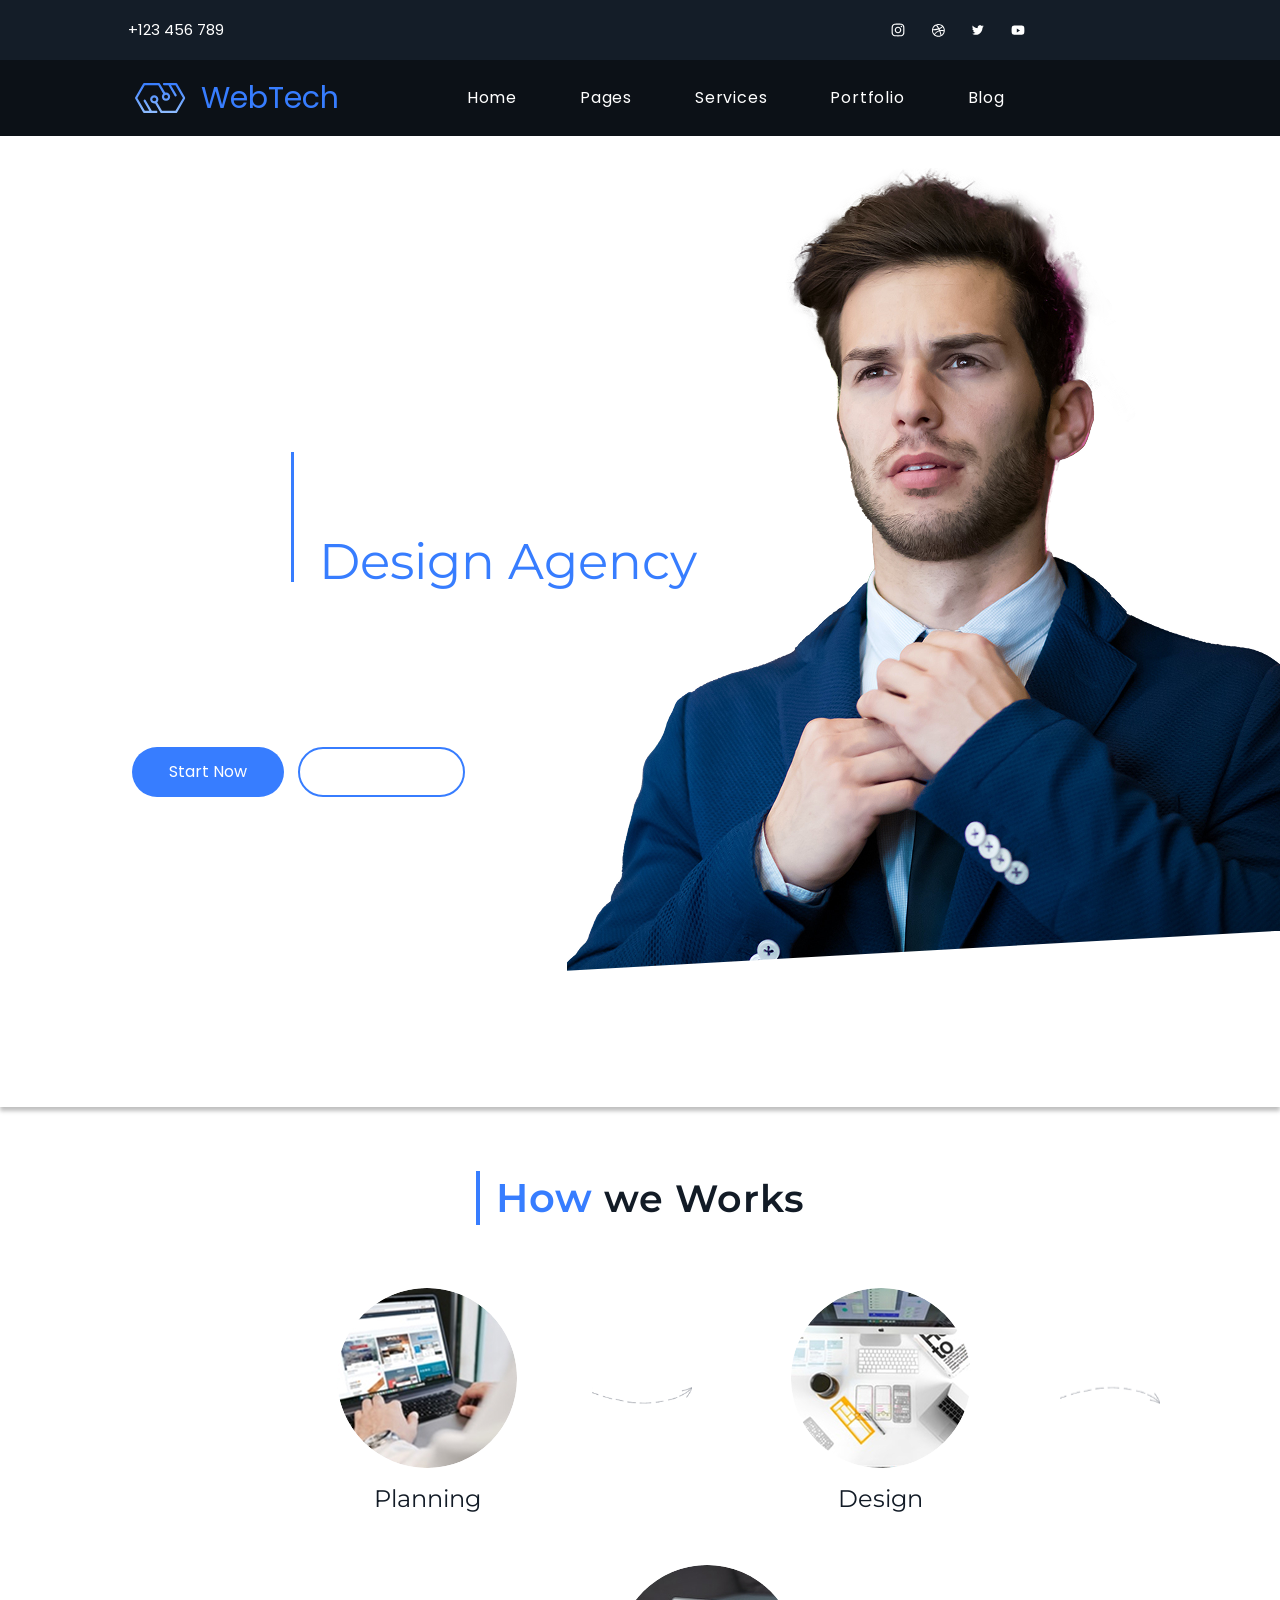
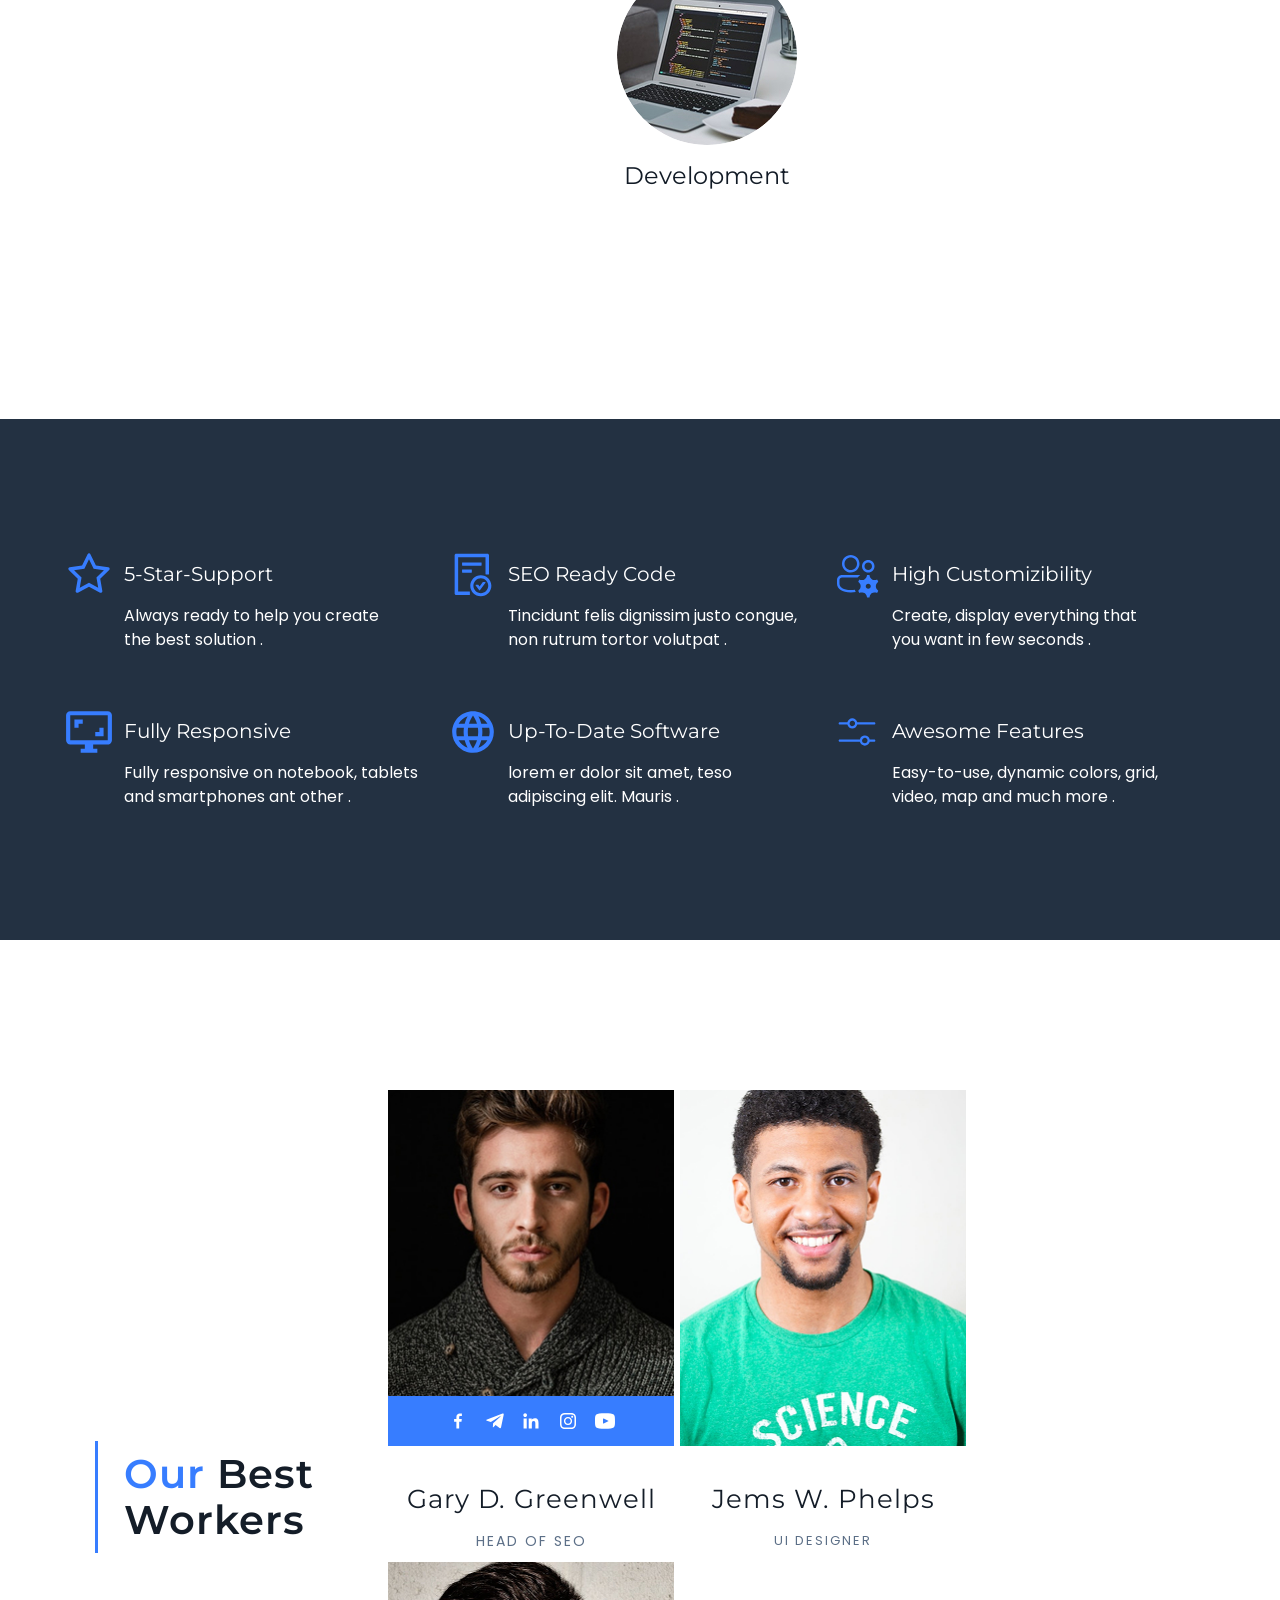
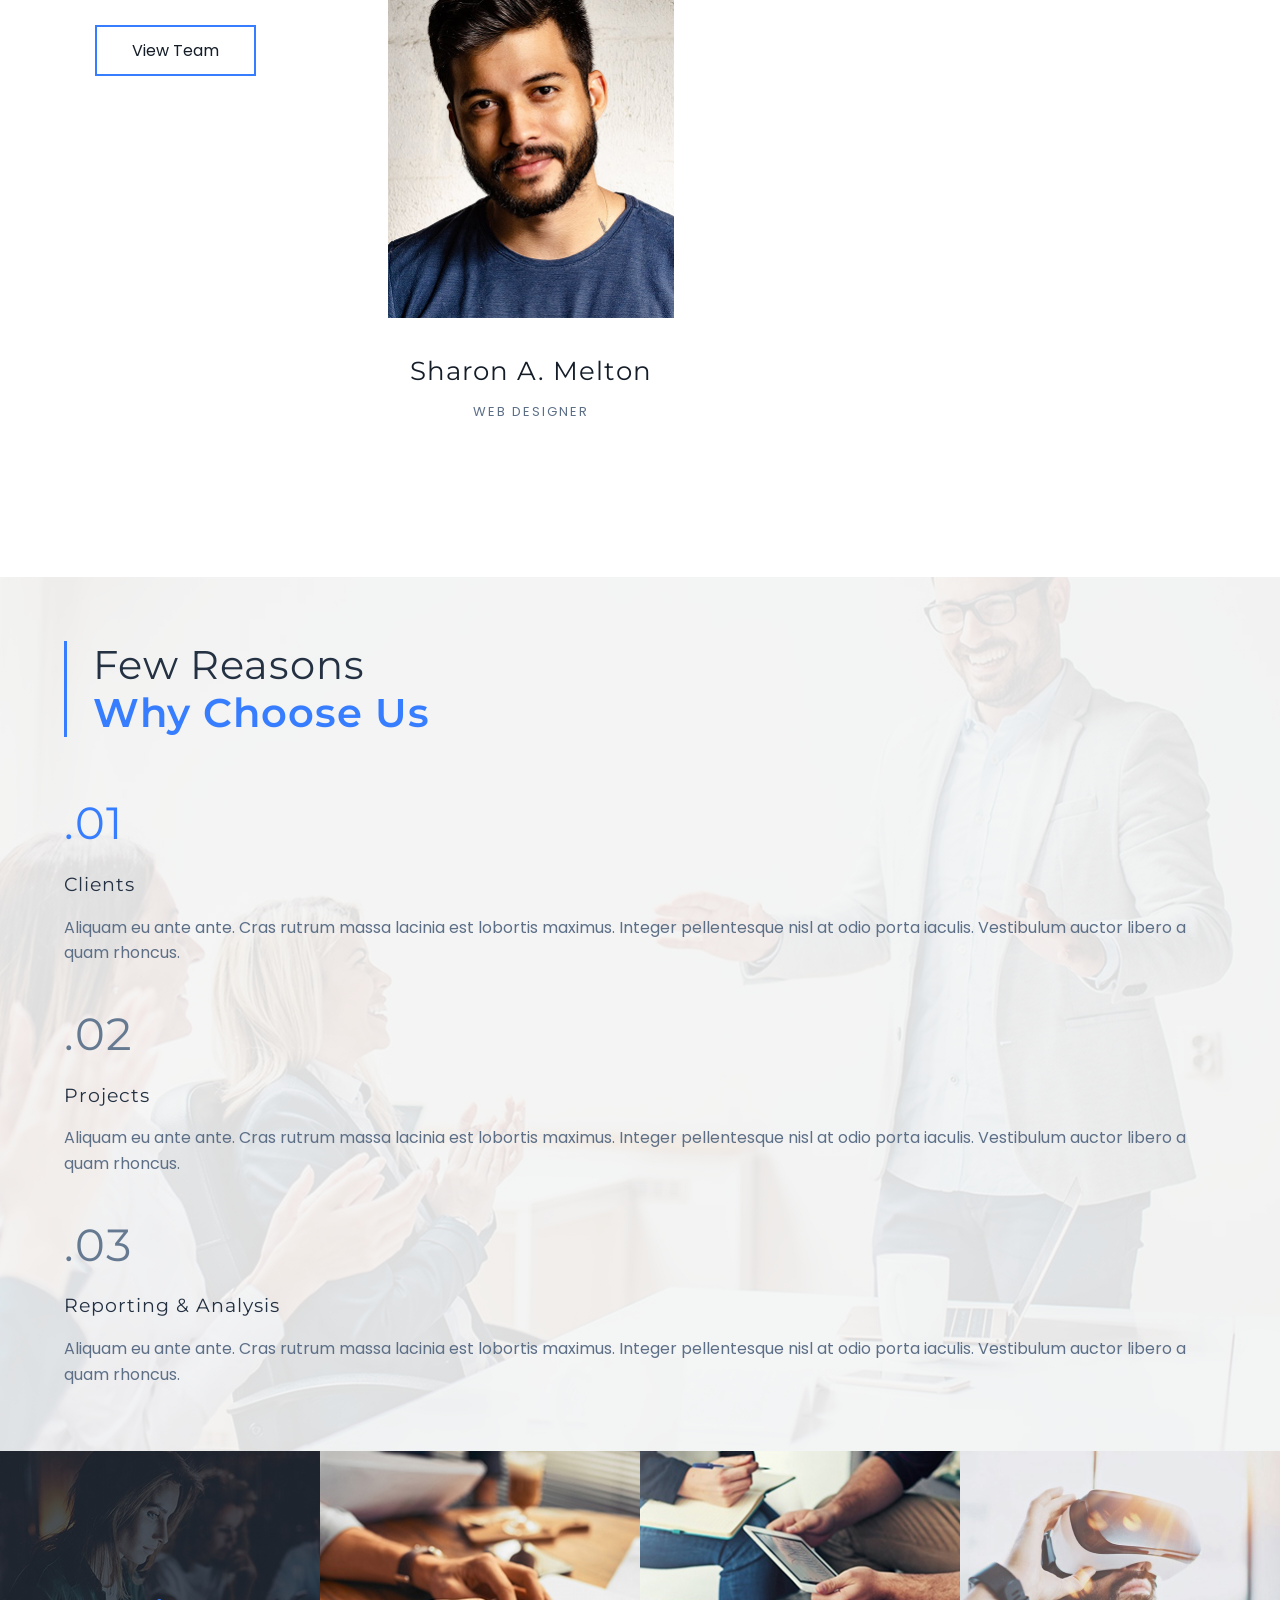
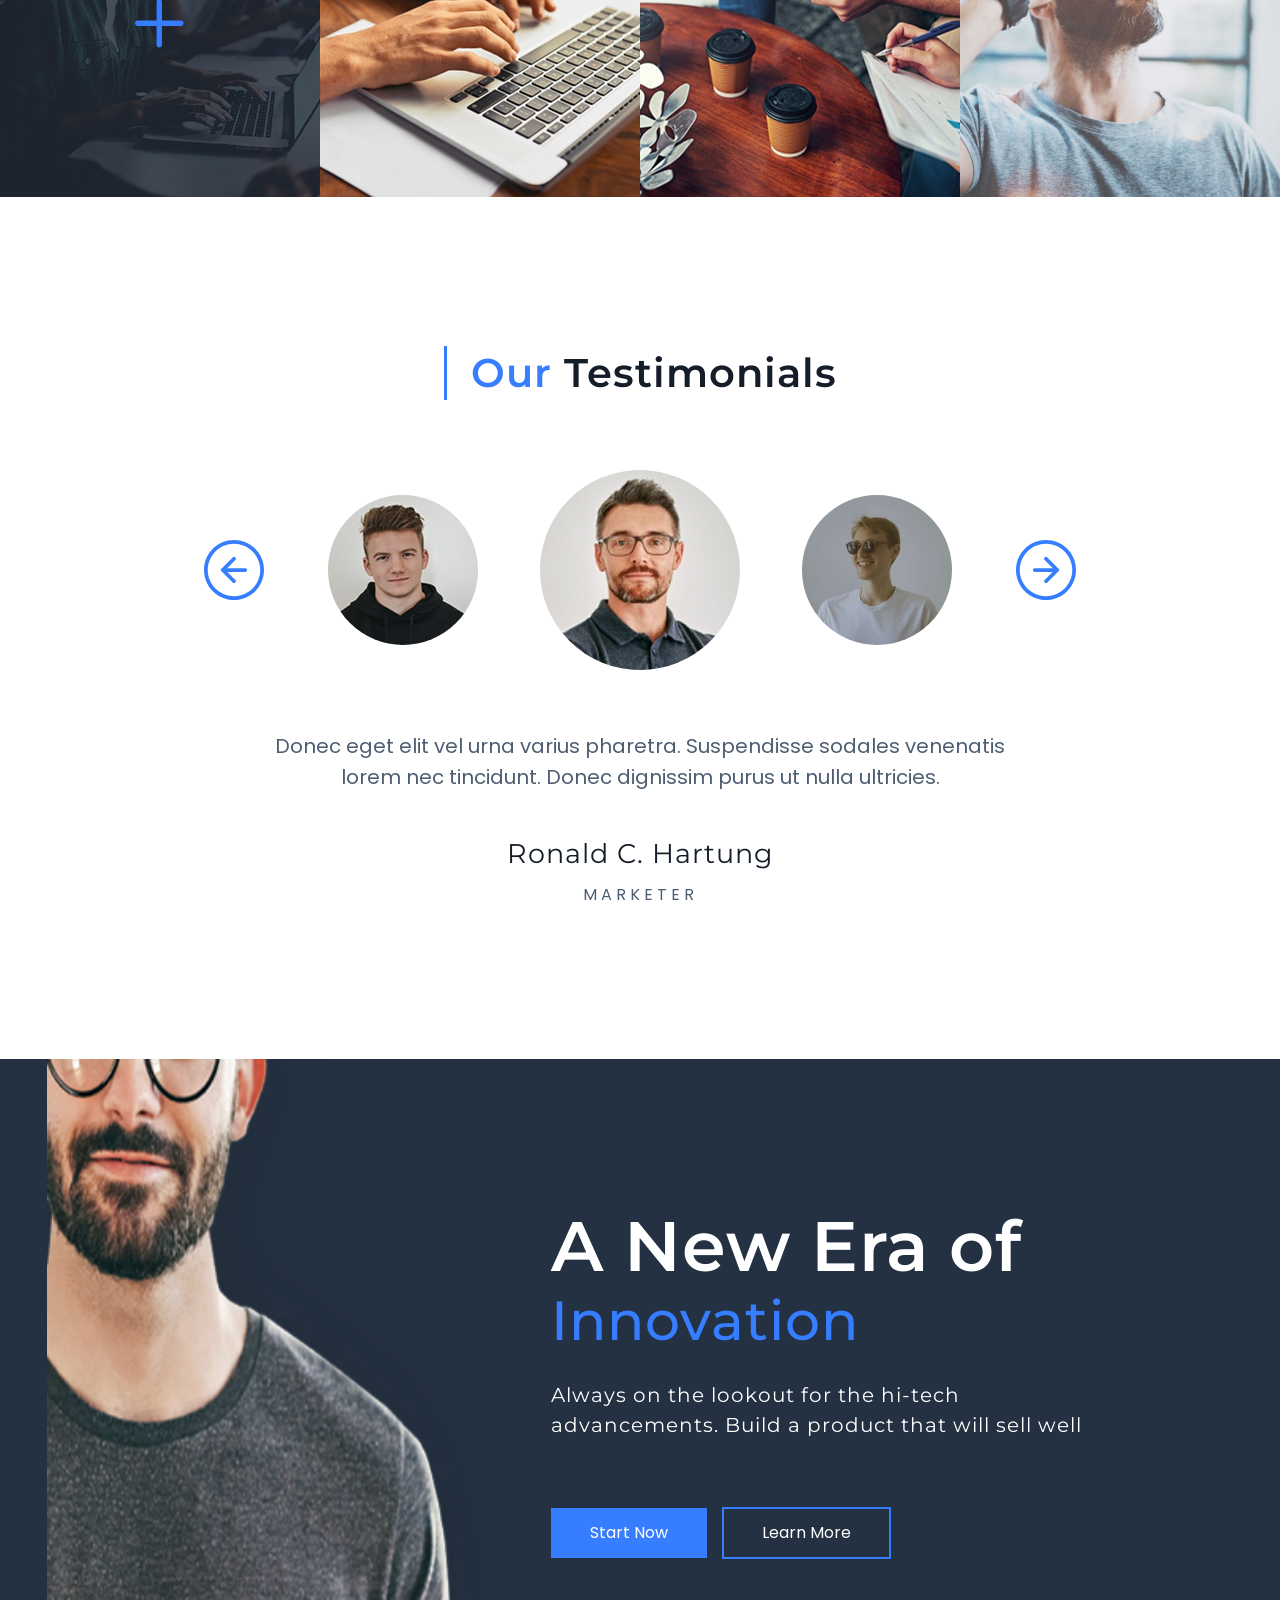
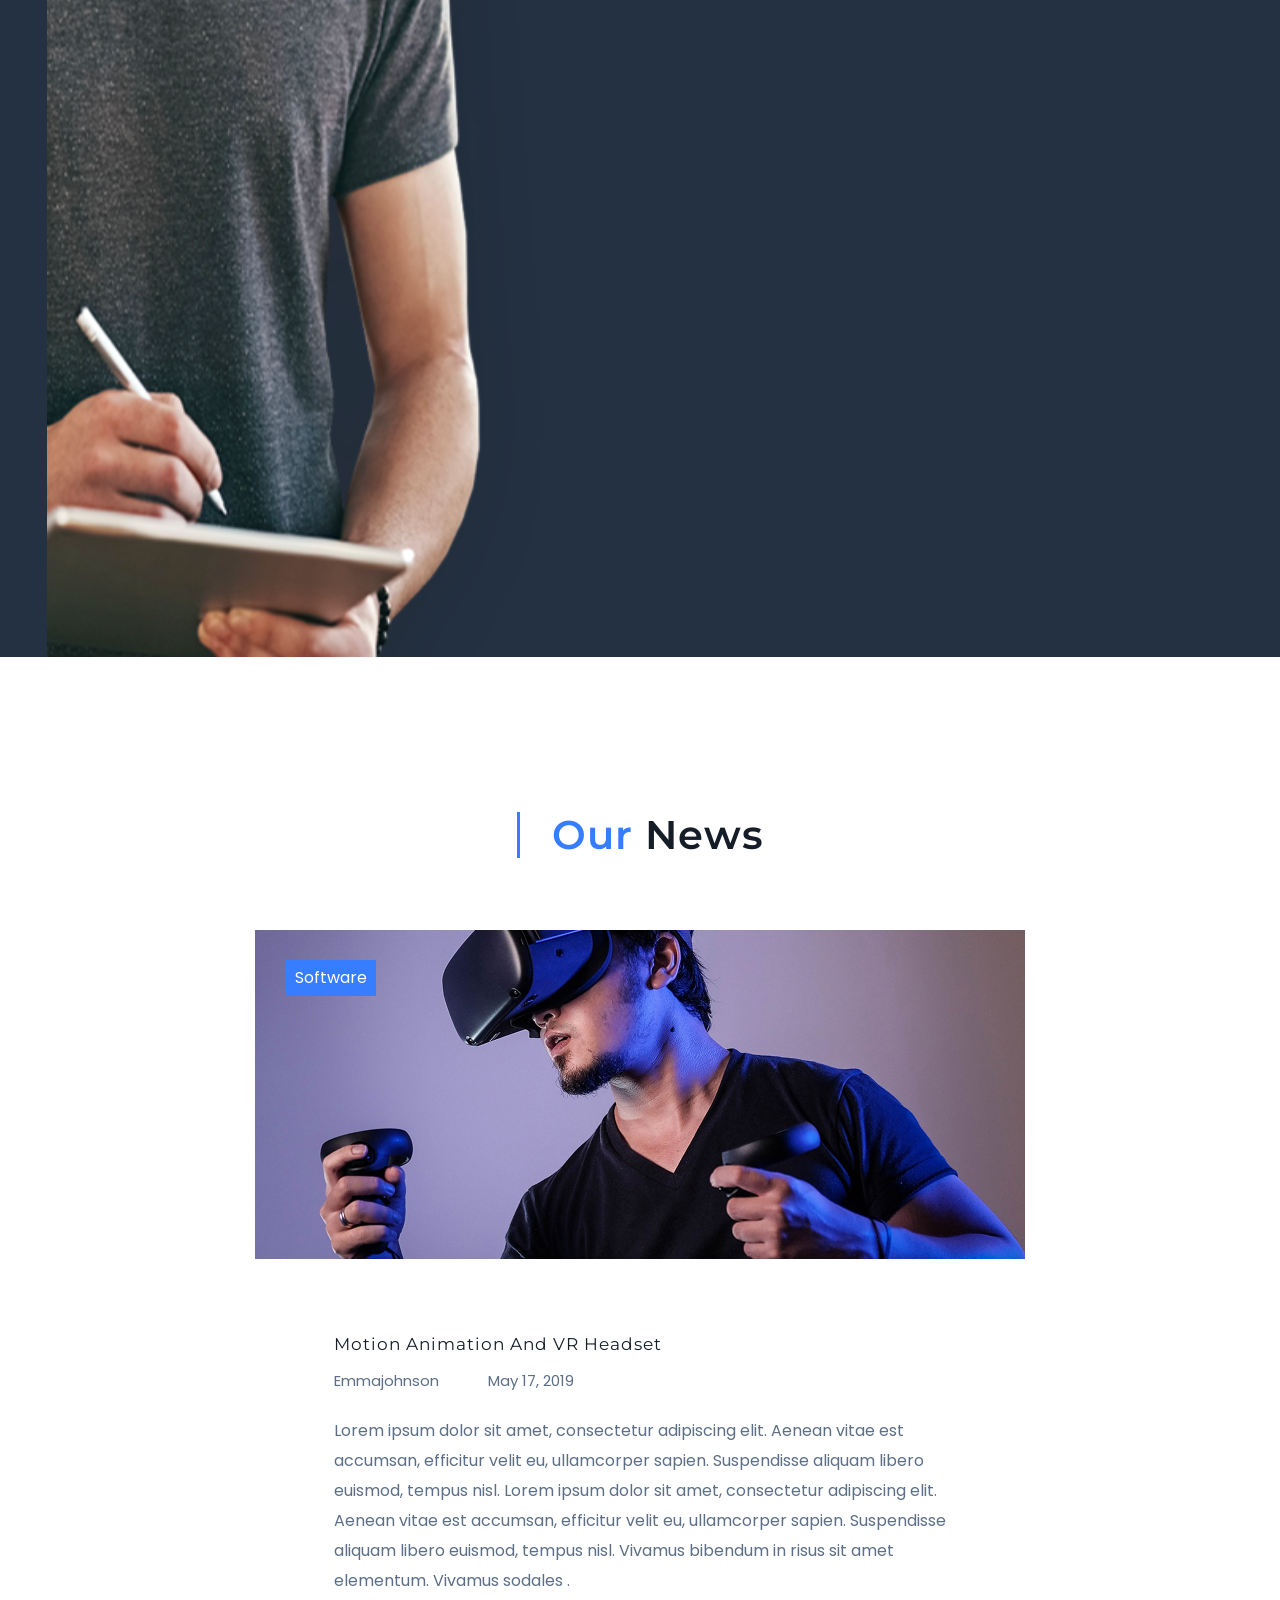
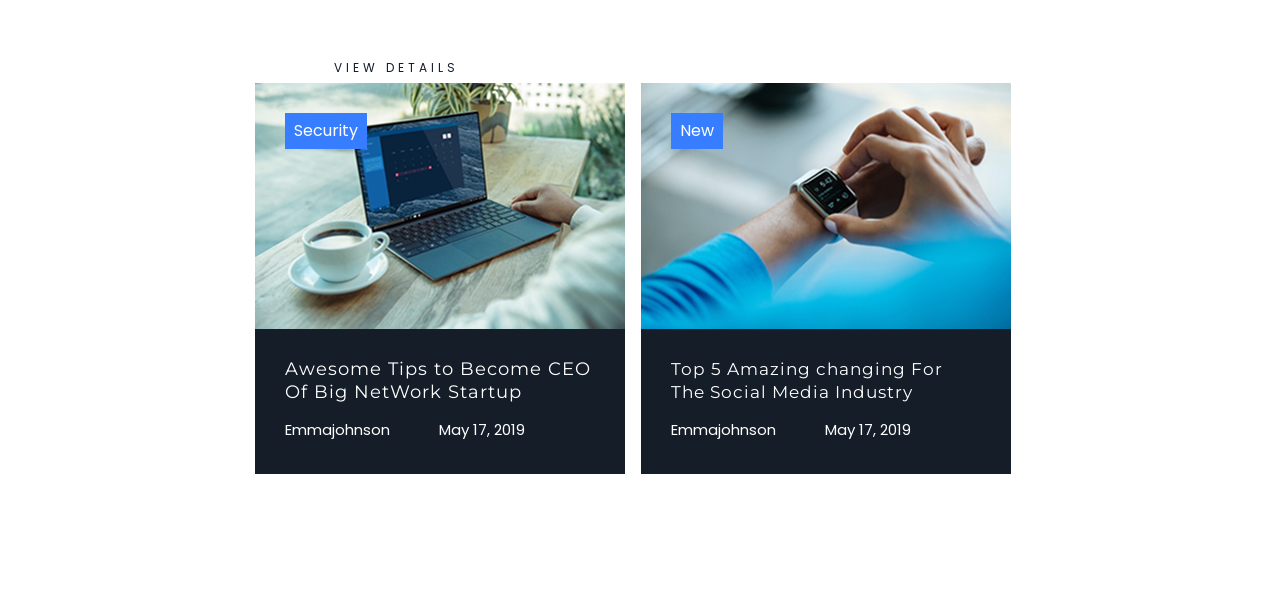
<file: WebTech/index.html>
<!doctype html>
<html lang="en">
  <head>
    <meta charset="UTF-8" />
    <meta name="viewport" content="width=device-width, initial-scale=1.0" />
    <title>WebTech</title>
    <link rel="stylesheet" href="main.css" />
  </head>
  <body>
    <!-- Header start -->
    <header class="header">
      <div class="top-bar">
        <div class="container top-bar-inner">
          <div class="top-bar-phone">+123 456 789</div>
          <div class="socials">
            <img src="img/socials/Instagram.svg" alt="Instagram" />
            <img src="img/socials/Dribbble.svg" alt="Dribbble" />
            <img src="img/socials/Twitter.svg" alt="Twitter" />
            <img src="img/socials/Youtube.svg" alt="Youtube" />
          </div>
        </div>
      </div>
      <!--Navbar -->
      <nav class="navbar">
        <div class="container navbar-inner">
          <div class="logo">
            <img src="img/logo.svg" alt="Logo" />
            <h1>WebTech</h1>
          </div>
          <button type="button" class="burger-button">
            <img src="img/Burger.svg" alt="burger" />
          </button>
          <ul class="nav-links">
            <li><a href="#">Home</a></li>
            <li><a href="#">Pages</a></li>
            <li><a href="#">Services</a></li>
            <li><a href="#">Portfolio</a></li>
            <li><a href="#">Blog</a></li>
          </ul>
        </div>
      </nav>
    </header>
    <!-- Navbar -->
    <!-- Header end -->

    <!-- Main start -->
    <main>
      <!-- sectiom 1 -->
      <section class="hero">
        <div class="container hero-container">
          <div class="hero-content">
            <div class="hero-title-block">
              <div class="hero-number">01</div>
              <div class="divider"></div>
              <div class="hero-heading">
                <h2 class="heading-first">The Uniqe Creative</h2>
                <p class="heading-second">Design Agency</p>
              </div>
            </div>
            <div class="hero-bottom">
              <p class="hero-discription">
                Always on the lookout for the hi-tech advancements. Build not
                only a product that can sell well, but a platform through which
                to deliver it.
              </p>
              <div class="hero-buttons">
                <button type="button" class="hero-button1">Start Now</button>
                <button type="button" class="hero-button2">Learn More</button>
              </div>
            </div>
          </div>
          <img
            class="businessman"
            src="img/businessman1.png"
            alt="businessman"
          />
          <div class="hero-shape"></div>
        </div>
      </section>
      <!-- section 1 -->

      <!-- section 2 -->
      <section class="how-it-works">
        <div class="container works-container">
          <div class="works-title-block">
            <div class="works-divider"></div>
            <h2 class="works-heading">
              <span class="text-blue">How</span> we Works
            </h2>
          </div>

          <div class="works-steps">
            <div class="step-image-wrapper1">
              <img src="img/planning.jpg" alt="Planning" class="step-img" />
              <h3 class="step-title">Planning</h3>
            </div>

            <div class="step-arrow">
              <img src="img/arrow.svg" alt="Arrow right" />
            </div>

            <div class="step-image-wrapper2">
              <img src="img/design.jpg" alt="Design" class="step-img" />
              <h3 class="step-title">Design</h3>
            </div>

            <div class="step-arrow">
              <img
                style="transform: rotateX(180deg)"
                src="img/arrow.svg"
                alt="Arrow right"
              />
            </div>

            <div class="step-image-wrapper3">
              <img
                src="img/development.jpg"
                alt="Development"
                class="step-img"
              />
              <h3 class="step-title">Development</h3>
            </div>
          </div>
        </div>
      </section>
      <!-- section 2 -->

      <!-- sectiom 3 -->
      <section class="benefits">
        <div class="container benefits-container">
          <div class="benefit-card">
            <img src="img/advantages/star.svg" alt="star" />
            <div style="max-width: 16.4rem" class="benefit-text">
              <h3 class="benefit-title">5-Star-Support</h3>
              <p class="benefit-description">
                Always ready to help you create the best solution .
              </p>
            </div>
          </div>

          <div class="benefit-card">
            <img src="img/advantages/seo.svg" alt="seo" />
            <div class="benefit-text">
              <h3 class="benefit-title">SEO Ready Code</h3>
              <p class="benefit-description">
                Tincidunt felis dignissim justo congue, non rutrum tortor
                volutpat .
              </p>
            </div>
          </div>

          <div class="benefit-card">
            <img
              src="img/advantages/customizibillity.svg"
              alt="customizibillity"
            />
            <div style="max-width: 16.4rem" class="benefit-text">
              <h3 class="benefit-title">High Customizibility</h3>
              <p class="benefit-description">
                Create, display everything that you want in few seconds .
              </p>
            </div>
          </div>

          <div class="benefit-card">
            <img src="img/advantages/responsive.svg" alt="responsive" />
            <div class="benefit-text">
              <h3 class="benefit-title">Fully Responsive</h3>
              <p class="benefit-description">
                Fully responsive on notebook, tablets and smartphones ant other
                .
              </p>
            </div>
          </div>

          <div class="benefit-card">
            <img src="img/advantages/up-to-date.svg" alt="up-to-date" />
            <div class="benefit-text">
              <h3 class="benefit-title">Up-To-Date Software</h3>
              <p class="benefit-description">
                lorem er dolor sit amet, teso adipiscing elit. Mauris .
              </p>
            </div>
          </div>

          <div class="benefit-card">
            <img src="img/advantages/features.svg" alt="features" />
            <div class="benefit-text">
              <h3 class="benefit-title">Awesome Features</h3>
              <p class="benefit-description">
                Easy-to-use, dynamic colors, grid, video, map and much more .
              </p>
            </div>
          </div>
        </div>
      </section>
      <!-- sectiom 3 -->

      <!-- Section 4 -->
      <section class="team">
        <div class="container team-container">
          <div class="team-text">
            <div class="team-title-wrapper">
              <h2 class="team-title">
                <span class="text-blue">Our</span> Best Workers
              </h2>
            </div>
            <a href="#" class="btn-outline">View Team</a>
          </div>

          <div class="team-members">
            <div class="member-card">
              <div class="member-photo">
                <div class="member-socials">
                  <img src="img/socials2/facebook.svg" alt="facebook" />
                  <img src="img/socials2/telegram.svg" alt="telegram" />
                  <img src="img/socials2/linkedin.svg" alt="linkedin" />
                  <img src="img/socials2/instagram.svg" alt="instagram" />
                  <img src="img/socials2/youtube.svg" alt="youtube" />
                </div>
              </div>
              <div class="member-info">
                <h4 class="member-name">Gary D. Greenwell</h4>
                <p class="member-role">HEAD OF SEO</p>
              </div>
            </div>

            <div class="member-card">
              <div
                style="
                  background: url(img/worker2.jpg) lightgray 50% / cover
                    no-repeat;
                "
                class="member-photo"
              ></div>
              <div class="member-info border-top">
                <h4 class="member-name">Jems W. Phelps</h4>
                <p class="member-role smaller">UI DESIGNER</p>
              </div>
            </div>

            <div class="member-card">
              <div
                style="
                  background: url(img/worker3.jpg) lightgray 50% / cover
                    no-repeat;
                "
                class="member-photo"
              ></div>
              <div class="member-info border-top">
                <h4 class="member-name">Sharon A. Melton</h4>
                <p class="member-role smaller">WEB DESIGNER</p>
              </div>
            </div>
          </div>
        </div>
      </section>
      <!-- Section 4 -->

      <!-- Section 5 -->
      <section class="reasons">
        <div class="container reasons-container">
          <div class="reasons-content">
            <div class="reasons-title-block">
              <h2 class="reasons-title-1">Few Reasons</h2>
              <h2 class="reasons-title-2">Why Choose Us</h2>
            </div>

            <div class="reasons-list">
              <div class="reason-item">
                <div class="reason-number-1">.01</div>
                <div class="reason-text">
                  <h3 class="reason-item-title">Clients</h3>
                  <p class="reason-item-desc">
                    Aliquam eu ante ante. Cras rutrum massa lacinia est lobortis
                    maximus. Integer pellentesque nisl at odio porta iaculis.
                    Vestibulum auctor libero a quam rhoncus.
                  </p>
                </div>
              </div>

              <div class="reason-item">
                <div class="reason-number-2">.02</div>
                <div class="reason-text">
                  <h3 class="reason-item-title">Projects</h3>
                  <p class="reason-item-desc">
                    Aliquam eu ante ante. Cras rutrum massa lacinia est lobortis
                    maximus. Integer pellentesque nisl at odio porta iaculis.
                    Vestibulum auctor libero a quam rhoncus.
                  </p>
                </div>
              </div>

              <div class="reason-item">
                <div class="reason-number-2">.03</div>
                <div class="reason-text">
                  <h3 class="reason-item-title">Reporting & Analysis</h3>
                  <p class="reason-item-desc">
                    Aliquam eu ante ante. Cras rutrum massa lacinia est lobortis
                    maximus. Integer pellentesque nisl at odio porta iaculis.
                    Vestibulum auctor libero a quam rhoncus.
                  </p>
                </div>
              </div>
            </div>
          </div>
        </div>
      </section>
      <!-- Section 5 -->

      <!-- Section 6 -->
      <section class="cards">
        <div class="container cards-container">
          <div class="card first">
            <button class="plus">
              <img src="img/cards/plus.svg" alt="plus" />
            </button>
          </div>
          <div class="card"><img src="img/cards/card2.jpg" alt="card2" /></div>
          <div class="card"><img src="img/cards/card3.jpg" alt="card3" /></div>
          <div class="card"><img src="img/cards/card4.jpg" alt="card4" /></div>
        </div>
      </section>
      <!-- Section 6 -->

      <!-- Section 7 -->
      <section class="testimonials">
        <div class="container testimonials-container">
          <div class="testimonials-block">
            <div class="testimonials-title-block">
              <h2 class="testimonials-title">
                <span class="text-blue">Our</span> Testimonials
              </h2>
            </div>

            <div class="testimonials-body">
              <div class="slider">
                <button class="slider-btn" type="button">
                  <img src="img/testimonials/buttonLeft.svg" alt="Previous" />
                </button>

                <div class="portraits">
                  <div class="portrait-side left"></div>
                  <div class="portrait-center"></div>
                  <div class="portrait-side right"></div>
                </div>

                <button class="slider-btn" type="button">
                  <img src="img/testimonials/buttonRight.svg" alt="Next" />
                </button>
              </div>

              <div class="testimonials-desc">
                <p>
                  Donec eget elit vel urna varius pharetra. Suspendisse sodales
                  venenatis lorem nec tincidunt. Donec dignissim purus ut nulla
                  ultricies.
                </p>

                <div class="testimonials-author">
                  <h4 class="author-name">Ronald C. Hartung</h4>
                  <h5 class="author-role">MARKETER</h5>
                </div>
              </div>
            </div>
          </div>
        </div>
      </section>
      <!-- Section 7 -->

      <!-- Section 8 -->
      <section class="innovation">
        <div class="container innovation-container">
          <picture>
            <source
              media="(max-width: 768px)"
              srcset="img/inno-worker-tablet.png"
            />
            <img src="img/inno-worker.png" alt="worker" />
          </picture>

          <div class="innovation-body">
            <div class="innovation-text">
              <div class="innovation-title">
                <h3>A New Era of</h3>
                <h4>Innovation</h4>
              </div>
              <p class="innovation-description">
                Always on the lookout for the hi-tech advancements. Build a
                product that will sell well
              </p>
            </div>
            <div class="innovation-buttons">
              <a href="#" class="innovation-btn-1">Start Now</a>
              <a href="#" class="innovation-btn-2">Learn More</a>
            </div>
          </div>
        </div>
      </section>
      <!-- Section 8 -->

      <!-- Section 9 -->
      <section class="news">
        <div class="container news-container">
          <div class="news-body">
            <div class="news-title-block">
              <h2 class="news-title text-blue">Our</h2>
              <h2 class="news-title">News</h2>
            </div>

            <div class="news-cards">
              <article class="news-big-card">
                <div class="news-big-card-img">
                  <p class="news-img-title">Software</p>
                </div>
                <div class="news-big-card-content">
                  <h3 class="news-big-card-title">
                    Motion Animation And VR Headset
                  </h3>
                  <div class="news-big-info">
                    <p>Emmajohnson</p>
                    <p>May 17, 2019</p>
                  </div>
                  <p class="news-big-card-description">
                    Lorem ipsum dolor sit amet, consectetur adipiscing elit.
                    Aenean vitae est accumsan, efficitur velit eu, ullamcorper
                    sapien. Suspendisse aliquam libero euismod, tempus nisl.
                    Lorem ipsum dolor sit amet, consectetur adipiscing elit.
                    Aenean vitae est accumsan, efficitur velit eu, ullamcorper
                    sapien. Suspendisse aliquam libero euismod, tempus nisl.
                    Vivamus bibendum in risus sit amet elementum. Vivamus
                    sodales .
                  </p>
                  <a href="#" class="news-read-more">view details</a>
                </div>
              </article>

              <div class="news-small-cards">
                <article class="news-card">
                  <div class="news-card-img small1">
                    <p class="news-img-title">Security</p>
                  </div>
                  <div class="news-card-content">
                    <h3 class="news-card-title1">
                      Awesome Tips to Become CEO Of Big NetWork Startup
                    </h3>
                    <div class="news-info">
                      <p>Emmajohnson</p>
                      <p>May 17, 2019</p>
                    </div>
                  </div>
                </article>

                <article class="news-card">
                  <div class="news-card-img small2">
                    <p class="news-img-title">New</p>
                  </div>
                  <div class="news-card-content">
                    <h3 class="news-card-title2">
                      Top 5 Amazing changing For The Social Media Industry
                    </h3>
                    <div class="news-info">
                      <p>Emmajohnson</p>
                      <p>May 17, 2019</p>
                    </div>
                  </div>
                </article>
              </div>
            </div>
          </div>
        </div>
      </section>
      <!-- Section 9 -->
    </main>
    <!-- Main end -->

    <!-- Footer start -->
    <footer>
      <!-- Contacts -->
      <section class="contacts">
        <div class="container contacts-container">
          <div class="contacts-body">
            <div class="contacts-about">
              <div class="contacts-about-text">
                <h3 class="contacts-title">about us</h3>
                <p class="contacts-about-description">
                  Lorem ipsum dolor sit amet, consectetur adipiscing elit.
                  Integer sit amet turpis venenatis nulla dignissim scelerisque.
                  Ut volutpat maximus ligula.
                </p>
              </div>
              <div class="contacts-socials">
                <img src="img/footer/facebook.svg" alt="facebook" />
                <img src="img/footer/telegram.svg" alt="telegram" />
                <img src="img/footer/linkedin.svg" alt="linkedin" />
                <img src="img/footer/instagram.svg" alt="instagram" />
                <img src="img/footer/youtube.svg" alt="Youtube" />
              </div>
            </div>
            <div class="contacts-post">
              <h3 class="contacts-title">recent post</h3>
              <div class="contacts-post-posts">
                <div class="contacts-post-1">
                  <img src="img/footer/chevron.svg" alt="chevron" />
                  <p class="contacts-post-text">
                    Motion Animation And VR Headset
                  </p>
                </div>
                <div class="contacts-post-2">
                  <img src="img/footer/chevron.svg" alt="chevron" />
                  <p class="contacts-post-text">
                    Awesome Tips to Become CEO Of Big NetWork Startup
                  </p>
                </div>
                <div class="contacts-post-3">
                  <img src="img/footer/chevron.svg" alt="chevron" />
                  <p class="contacts-post-text">
                    Top 5 Amazing changing For The Social Media Industry
                  </p>
                </div>
              </div>
            </div>
            <div class="contacts-us">
              <h3 class="contacts-title">contact us</h3>
              <div class="contacts-us-body">
                <div class="contacts-us-info">
                  <img src="img/footer/location.svg" alt="chevron" />
                  <div class="contacts-us-info-text">
                    <p class="contacts-us-info-title">Address:</p>
                    <p class="contacts-us-info-description">
                      53 Hilltop Drive,Tx 79022
                    </p>
                  </div>
                </div>
                <div class="contacts-us-info">
                  <img src="img/footer/call.svg" alt="chevron" />
                  <div class="contacts-us-info-text">
                    <p class="contacts-us-info-title">Phone:</p>
                    <p class="contacts-us-info-description">806-377-1600</p>
                  </div>
                </div>
                <div class="contacts-us-info">
                  <img src="img/footer/mail.svg" alt="chevron" />
                  <div class="contacts-us-info-text">
                    <p class="contacts-us-info-title">Mail:</p>
                    <p class="contacts-us-info-description">
                      example@example.com
                    </p>
                  </div>
                </div>
              </div>
            </div>
          </div>
        </div>
      </section>
      <!-- Contacts -->

      <!-- Copyright -->
      <section class="copyright">
        <div class="container copyright-container">
          <p class="copyright-text">Copyright © 2021 webtech</p>
        </div>
      </section>
      <!-- Copyright -->
    </footer>
    <!-- Footer end -->
  </body>
</html>
</file>
<file: WebTech/main.css>
@import url("https://fonts.googleapis.com/css2?family=Poppins&display=swap");
@import url("https://fonts.googleapis.com/css2?family=Montserrat&display=swap"); /* font-family: "Montserrat", sans-serif; */
@import url("https://fonts.googleapis.com/css2?family=Montserrat:wght@600&display=swap"); /* font-family: "Montserrat", sans-serif; font-weight: 600; */
@import url("https://fonts.googleapis.com/css2?family=Montserrat:wght@500&display=swap"); /* font-family: "Montserrat", sans-serif; font-weight: 500; */

* {
  margin: 0;
  padding: 0;
  box-sizing: border-box;
}

h1,
h2,
h3,
h4,
h5,
h6 {
  font-size: inherit;
  font-weight: inherit;
  line-height: 1;
}

html {
  font-size: 16px;

  @media (max-width: 960px) {
    font-size: 13px;
  }
}

body {
  font-family: "Poppins", sans-serif;
  line-height: 1.5;
}

a {
  text-decoration: none;
  color: inherit;
}

ul {
  list-style: none;
}

.text-blue {
  color: var(--main, #377dff);
}

.container {
  width: 100%;
  max-width: 1440px;
  margin: 0 auto;
  color: #fff;
}

.header {
  top: 0;
  left: 0;
  width: 100%;
}

.top-bar {
  background-color: #141d28;
  font-size: 0.9375rem;
  height: 3.75rem;
}

.top-bar-inner {
  display: flex;
  justify-content: space-between;
  align-items: center;
  padding-top: 1.125rem;
  padding-left: clamp(0.5rem, 10vw, 9.75rem);
  padding-right: 15.625rem;
}

.socials {
  display: flex;
  gap: 1rem;
}

.navbar {
  background-color: #0c1117;
}

.navbar-inner {
  display: flex;
  gap: clamp(0.5rem, 10vw, 9.9375rem);
  align-items: center;
  padding: 1.4375rem 8.4375rem;
}

.logo {
  display: flex;
  align-items: center;
  gap: 0.919125rem;
  font-size: 1.875rem;
  color: #377dff;
}

.nav-links {
  display: flex;
  gap: clamp(0.5rem, 5vw, 3.9375rem);
  font-size: 1rem;
  letter-spacing: 0.05rem;
}

.burger-button {
  display: none;
}

.hero {
  position: relative;
  display: flex;
  background:
    linear-gradient(rgba(18, 27, 38, 0.73)),
    url(img/header.jpg) lightgray 50% / cover no-repeat;
  width: 100%;
  max-width: 1440px;
  /* min-height: 102.6vh; */
  min-height: 60.6875rem;
  margin: 0 auto;
  z-index: 3;
  justify-content: flex-starts;
  box-shadow: 0 4px 4px 0 rgba(0, 0, 0, 0.25);
  overflow: hidden;
}

.hero-container {
  position: relative;
  padding-top: 2rem;
  padding-left: 8.25rem;
  z-index: 2;
}

.businessman {
  padding-left: clamp(0.1rem, 34vw, 30.5rem);
}

.hero-content {
  position: absolute;
  display: flex;
  flex-direction: column;
  align-items: flex-start;
  gap: 1.9375rem;
  max-width: 41.3125rem;
  z-index: 1;
  margin-top: 16.19rem;
}

.hero-title-block {
  display: flex;
  align-items: center;
  align-content: center;
  gap: 1.5625rem;
  align-self: stretch;
  flex-wrap: wrap;
}

.hero-number {
  color: rgba(255, 255, 255, 0.13);
  font-size: 8.75rem;
  font-style: normal;
  font-weight: 400;
  line-height: 11.25rem;
}

.divider {
  width: 0.1875rem;
  height: 8.125rem;
  background: #377dff;
}

.hero-heading {
  display: flex;
  flex-direction: column;
  align-items: flex-start;
  flex: 1 0 0;
  font-family: Montserrat;
  font-size: 3.125rem;
  font-style: normal;
  font-weight: 400;
}

.heading-first {
  color: #fff;
  align-self: stretch;
  line-height: 6.875rem;
}

.heading-second {
  align-self: stretch;
  color: #377dff;
  line-height: 5.625rem;
  margin-top: -1.25rem;
}

.hero-bottom {
  display: flex;
  flex-direction: column;
  align-items: flex-start;
  gap: 3.69rem;
  align-self: stretch;
}

.hero-discription {
  color: #fff;
  font-size: 1rem;
  line-height: 1.5625rem;
  max-width: 34.375rem;
  align-self: stretch;
}

.hero-buttons {
  display: flex;
  max-width: 21rem;
  align-items: center;
  align-content: center;
  gap: 0.88rem;
  align-self: stretch;
  flex-wrap: wrap;
}

.hero-button1 {
  padding: 1.06rem 2.31rem;
  border-radius: 2.1875rem;
  border: none;
  background: #377dff;
  max-height: 3.12rem;

  color: #fff;
  font-family: Poppins;
  font-size: 1rem;
  font-style: normal;
  font-weight: 400;
  line-height: 1rem;
}

.hero-button2 {
  padding: 1.06rem 2.31rem;
  border-radius: 2.1875rem;
  background: none;
  border: 2px solid #377dff;
  max-height: 3.12rem;

  color: #fff;
  font-family: Poppins;
  font-size: 1rem;
  font-style: normal;
  font-weight: 400;
  line-height: 1rem;
}

.hero-shape {
  position: absolute;
  margin-top: -3.4rem;
  width: 100.1%;
  left: 0;
  height: 8vh;
  background-color: #ffffff;
  clip-path: polygon(0 100%, 100% 0, 100% 100%, 0% 100%);
  z-index: 1;
}
/*  */
.how-it-works {
  background-color: #ffffff;
  width: 100%;
}

.works-container {
  display: flex;
  flex-direction: column;
  align-items: center;
  gap: 4.5rem;
  align-self: stretch;
  color: #121b26;
}

.works-title-block {
  display: flex;
  justify-content: center;
  align-items: center;
  gap: 2.38rem;
}

.works-divider {
  width: 0.1875rem;
  height: 3.375rem;
  background: #377dff;
}

.works-heading {
  font-family: "Montserrat", sans-serif;
  text-align: center;
  font-size: 2.375rem;
  font-style: normal;
  font-weight: 600;
  line-height: 2.875rem; /* 121.053% */
  letter-spacing: 0.0625rem;
}

.text-blue {
  color: #377dff;
  font-size: 2.5rem;
}

.works-steps {
  display: flex;
  align-items: center;
  align-self: stretch;
  padding-left: 8.44rem;
}

.step-image-wrapper1 {
  display: flex;
  padding: 0.9375rem 2.63675rem 0.25rem 5.125rem;
  flex-direction: column;
  justify-content: flex-end;
  align-items: center;
  gap: 1rem;
}

.step-image-wrapper2 {
  display: flex;
  padding: 0.9375rem 3.56838rem 0.25rem 4.19338rem;
  flex-direction: column;
  justify-content: flex-end;
  align-items: center;
  gap: 1rem;
}

.step-image-wrapper3 {
  display: flex;
  width: 19.01175rem;
  padding: 0.9375rem 3.0625rem 0.25rem 3.01175rem;
  flex-direction: column;
  justify-content: flex-end;
  align-items: center;
  gap: 1rem;
}

.step-img {
  width: 11.25rem;
  height: 11.25rem;
  border-radius: 6.875rem;
}

.step-title {
  text-align: center;
  font-family: Montserrat;
  font-size: 1.875rem;
  font-style: normal;
  font-weight: 400;
  line-height: 1.875rem; /* 100% */
  text-transform: capitalize;
}

.step-arrow {
  width: 7.8125rem;
  height: 1.3125rem;
}
/*  */
.benefits {
  background-color: #233142;
  width: 100%;
  min-height: 32.5625rem;
  margin-top: 10rem;
  align-items: center;
  justify-content: center;
}

.benefits-container {
  display: grid;
  max-width: 72.0625rem;
  padding-top: 8.19rem;
  grid-template-rows: repeat(2, fit-content(100%));
  grid-template-columns: repeat(3, minmax(0, 1fr));
  row-gap: 3.4375rem;
  column-gap: 0rem;
  align-self: stretch;
}

.benefit-card {
  display: flex;
  align-items: flex-start;
  gap: 0.625rem;
}

.benefit-text {
  display: flex;
  max-width: 18.375rem;
  padding-top: 0.8125rem;
  flex-direction: column;
  align-items: flex-start;
  gap: 1.125rem;
  flex: 1 0 0;
}

.benefit-title {
  font-family: Montserrat;
  font-size: 1.25rem;
  font-style: normal;
  font-weight: 400;
  line-height: 1.4375rem;
  text-transform: capitalize;
  align-self: stretch;
}

.benefit-description {
  font-family: Poppins;
  font-size: 1rem;
  font-style: normal;
  font-weight: 400;
  line-height: 1.5rem;
  align-self: stretch;
}
/* Section 4 */
.team {
  background-color: #ffffff;
  width: 100%;
}

.team-container {
  display: flex;
  min-height: 51.6875rem;
  padding: 9.375rem 5.9375rem;
  justify-content: center;
  align-items: center;
  gap: 3.75rem;
}

.team-text {
  display: flex;
  width: 15.9375rem;
  padding: 7.25rem 0;
  flex-direction: column;
  align-items: flex-start;
  gap: 4.5rem;
}

.team-title-wrapper {
  display: flex;
  padding: 0.625rem 0 0.625rem 1.6rem;
  justify-content: flex-end;
  align-items: center;
  gap: 0.625rem;
  border-left: 3px solid #377dff;
}

.team-title {
  max-width: 11.875rem;
  flex: 1 0 0;
  color: #141d28;
  font-family: Montserrat;
  font-size: 2.5rem;
  font-style: normal;
  font-weight: 600;
  line-height: 2.875rem;
  letter-spacing: 0.0625rem;
}

.btn-outline {
  display: flex;
  padding: 0.95rem 2.2rem;
  justify-content: center;
  align-items: center;

  border: 2px solid #377dff;

  color: #141d28;
  text-align: center;
  font-family: Poppins;
  font-size: 1rem;
  font-style: normal;
  font-weight: 400;
  line-height: 1rem; /* 100% */
}

.team-members {
  display: flex;
  align-items: center;
  align-content: center;
  gap: 0.375rem;
  flex-wrap: wrap;
}

.member-card {
  display: flex;
  flex-direction: column;
  align-items: center;
  gap: 2.25rem;
}

.member-photo {
  display: flex;
  background: url(img/worker1.jpg) lightgray 50% / cover no-repeat;
  width: 17.875rem;
  min-height: 22.25rem;
  flex-direction: column;
  justify-content: flex-end;
  align-items: center;
  gap: 0.625rem;
}

.member-socials {
  display: flex;
  padding: 0.9375rem 3.75rem;
  flex-direction: row;
  justify-content: center;
  align-items: center;
  gap: 1.04rem;
  align-self: stretch;
  background: var(--main, #377dff);
}

.member-info {
  display: flex;
  flex-direction: column;
  justify-content: center;
  align-items: center;
  gap: 0.5625rem;
}

.member-name {
  align-self: stretch;
  color: #141d28;
  text-align: center;
  font-family: Montserrat;
  font-size: 1.625rem;
  font-style: normal;
  font-weight: 400;
  line-height: 2.15625rem; /* 132.692% */
  letter-spacing: 0.0625rem;
}

.member-role {
  align-self: stretch;
  color: #5c6f87;
  text-align: center;
  font-family: Poppins;
  font-size: 0.875rem;
  font-style: normal;
  font-weight: 400;
  line-height: 1.875rem; /* 214.286% */
  letter-spacing: 0.125rem;
  text-transform: uppercase;
}

.member-role.smaller {
  font-size: 0.8125rem;
}
/* section 5 */
.reasons {
  background-color: #ffffff;
  width: 100%;
}

.reasons-container {
  display: flex;
  width: 90rem;
  height: 77rem;
  padding: 8.25rem 7.5rem;
  flex-direction: column;
  align-items: flex-start;
  gap: 0.625rem;
  background:
    linear-gradient(
      0deg,
      rgba(246, 246, 246, 0.9) 0%,
      rgba(246, 246, 246, 0.9) 100%
    ),
    url(img/OfficeBackground.jpg) lightgray 50% / cover no-repeat;
}

.reasons-content {
  display: flex;
  flex-direction: column;
  align-items: flex-start;
  gap: 5.375rem;
}

.reasons-title-block {
  display: flex;
  padding-left: 1.65rem;
  flex-direction: column;
  justify-content: center;
  align-items: flex-end;
  align-self: stretch;
  border-left: 3px solid #377dff;
}

.reasons-title-1 {
  font-family: Montserrat;
  font-size: 2.5rem;
  font-style: normal;
  line-height: 2.875rem; /* 115% */
  letter-spacing: 0.0625rem;
  align-self: stretch;
  color: #233142;
  font-weight: 400;
}

.reasons-title-2 {
  font-family: Montserrat;
  font-size: 2.5rem;
  font-style: normal;
  line-height: 2.875rem; /* 115% */
  letter-spacing: 0.0625rem;
  align-self: stretch;
  color: var(--main, #377dff);
  font-weight: 600;
}

.reasons-list {
  display: flex;
  flex-direction: column;
  align-items: flex-start;
  gap: 2.875rem;
}

.reason-item {
  display: flex;
  flex-direction: column;
  align-items: flex-start;
  gap: 2.375rem;
  align-self: stretch;
}

.reason-number-1 {
  align-self: stretch;
  color: var(--main, #377dff);
  font-family: Montserrat;
  font-size: 2.75rem;
  font-style: normal;
  font-weight: 400;
  line-height: 2.5rem; /* 90.909% */
  letter-spacing: 0.0625rem;
}

.reason-number-2 {
  align-self: stretch;
  color: #657991;
  font-family: Montserrat;
  font-size: 2.8125rem;
  font-style: normal;
  font-weight: 400;
  line-height: 2.5rem; /* 88.889% */
  letter-spacing: 0.0625rem;
}

.reason-text {
  display: flex;
  max-width: 35.4375rem;
  flex-direction: column;
  align-items: flex-start;
  gap: 1.75rem;
}

.reason-item-title {
  align-self: stretch;
  color: #233142;
  font-family: Montserrat;
  font-size: 1rem;
  font-style: normal;
  font-weight: 400;
  line-height: 1.875rem; /* 187.5% */
  letter-spacing: 0.0625rem;
}

.reason-item-desc {
  align-self: stretch;
  color: #5c6f87;
  font-family: Poppins;
  font-size: 1rem;
  font-style: normal;
  font-weight: 400;
  line-height: 1.875rem; /* 187.5% */
}
/* Section 6 */

.cards {
  width: 100%;
}

.cards-container {
  display: flex;
  align-items: center;
}

.card {
  width: 22.5rem;
  height: 21.625rem;
}

.card.first {
  display: flex;
  justify-content: center;
  align-items: center;
  background:
    linear-gradient(
      0deg,
      rgba(18, 27, 38, 0.73) 0%,
      rgba(18, 27, 38, 0.73) 100%
    ),
    url(img/cards/card1.jpg) lightgray 50% / cover no-repeat;
}

.plus {
  width: 3.125rem;
  height: 3.125rem;
  flex-shrink: 0;
  background: none;
  border: none;
}
/* Section 7 */
.testimonials {
  background-color: #ffffff;
  width: 100%;
}

.testimonials-container {
  display: flex;
  padding: 9.28125rem 0;
  flex-direction: column;
  justify-content: center;
  align-items: center;
}

.testimonials-block {
  display: flex;
  flex-direction: column;
  align-items: center;
  gap: 4.375rem;
  align-self: stretch;
}

.testimonials-title-block {
  display: flex;
  min-height: 3.375rem;
  padding-left: 1.5rem;
  justify-content: flex-end;
  align-items: center;
  align-content: center;
  gap: 0.75rem;
  flex-wrap: wrap;
  border-left: 3px solid #377dff;
}

.testimonials-title {
  color: #141d28;
  text-align: center;
  font-family: Montserrat;
  font-size: 2.5rem;
  font-style: normal;
  font-weight: 600;
  line-height: 2.875rem; /* 115% */
  letter-spacing: 0.0625rem;
}

.testimonials-body {
  display: flex;
  flex-direction: column;
  align-items: center;
  gap: 3.8rem;
}

.slider {
  display: flex;
  align-items: center;
  gap: 6.8125rem;
}

.slider-btn {
  background: none;
  border: none;
  cursor: pointer;
  display: flex;
  align-items: center;
  justify-content: center;
}

.portraits {
  display: flex;
  align-items: center;
  gap: 3.875rem;
}

.portrait-side {
  width: 9.375rem;
  height: 9.375rem;
  border-radius: 6.875rem;
}

.portrait-side.left {
  background: url(img/testimonials/testLeft.jpg) lightgray 50% / cover no-repeat;
}

.portrait-side.right {
  background: url(img/testimonials/testRight.jpg) lightgray 50% / cover
    no-repeat;
}

.portrait-center {
  width: 12.5rem;
  height: 12.5rem;
  border-radius: 6.875rem;
  background: url(img/testimonials/testMain.jpg) lightgray 50% / cover no-repeat;
}

/* Текст отзыва */
.testimonials-desc {
  display: flex;
  flex-direction: column;
  align-items: center;
  gap: 2.75rem;
}

.testimonials-desc p {
  max-width: 48.125rem;
  align-self: stretch;
  color: #4e5e72;
  text-align: center;
  font-family: Poppins;
  font-size: 1.25rem;
  font-style: normal;
  font-weight: 400;
  line-height: 1.9375rem; /* 155% */
}

/* Имя и должность */
.testimonials-author {
  display: flex;
  padding: 0 15.4375rem;
  flex-direction: column;
  align-items: center;
  gap: 0.5625rem;
}

.author-name {
  align-self: stretch;
  color: #141d28;
  text-align: center;
  font-family: Montserrat;
  font-size: 1.6875rem;
  font-style: normal;
  font-weight: 400;
  line-height: 2.15625rem; /* 127.778% */
  letter-spacing: 0.0625rem;
}

.author-role {
  align-self: stretch;
  color: #4e5e72;
  text-align: center;
  font-family: Poppins;
  font-size: 1rem;
  font-style: normal;
  font-weight: 400;
  line-height: 1.875rem; /* 187.5% */
  letter-spacing: 0.25rem;
  text-transform: uppercase;
}
/* Section 8 */
.innovation {
  width: 100%;
  background-color: rgba(35, 49, 66, 1);
}

.innovation-container {
  display: flex;
  padding-left: 2.9375rem;
  align-items: flex-start;
  gap: 0;
}

.innovation-container picture {
  display: block;
  align-self: stretch;
}

.innovation-container picture img {
  width: 43.5rem;
  align-self: stretch;
  display: block;
}

.innovation-body {
  display: flex;
  width: 35.25rem;
  min-height: 40.8125rem;
  padding: 9.1875rem 0.9375rem;
  flex-direction: column;
  align-items: flex-start;
  gap: 4.1875rem;
  margin-left: -1.4375rem;
}

.innovation-text {
  display: flex;
  flex-direction: column;
  align-items: flex-start;
  gap: 1.5625rem;
  align-self: stretch;
}

.innovation-title {
  display: flex;
  flex-direction: column;
  align-items: flex-start;
  align-self: stretch;
}

.innovation-title h3 {
  align-self: stretch;
  color: #fff;
  font-family: Montserrat;
  font-size: 4.375rem;
  font-style: normal;
  font-weight: 600;
  line-height: 5.03125rem; /* 115% */
  letter-spacing: 0.0625rem;
}

.innovation-title h4 {
  align-self: stretch;
  color: var(--main, #377dff);
  font-family: Montserrat;
  font-size: 3.4375rem;
  font-style: normal;
  font-weight: 500;
  line-height: 4.3125rem; /* 125.455% */
  letter-spacing: 0.0625rem;
}

.innovation-description {
  max-width: 33.375rem;
  align-self: stretch;
  color: #fff;
  font-family: Montserrat;
  font-size: 1.25rem;
  font-style: normal;
  font-weight: 400;
  line-height: 1.875rem; /* 150% */
  letter-spacing: 0.0625rem;
}

.innovation-buttons {
  display: flex;
  align-items: center;
  align-content: center;
  gap: 0.9375rem;
  flex-wrap: wrap;
}

.innovation-btn-1 {
  display: flex;
  padding: 1.0625rem 2.4375rem;
  justify-content: center;
  align-items: center;
  gap: 0.625rem;
  background: #377dff;

  color: #fff;
  text-align: center;
  font-family: Poppins;
  font-size: 1rem;
  font-style: normal;
  font-weight: 400;
  line-height: 1rem; /* 100% */
}

.innovation-btn-2 {
  display: flex;
  padding: 1rem 2.375rem;
  justify-content: center;
  align-items: center;
  gap: 0.625rem;
  border: 2px solid #377dff;

  color: #fff;
  text-align: center;
  font-family: Poppins;
  font-size: 1rem;
  font-style: normal;
  font-weight: 400;
  line-height: 1rem; /* 100% */
}
/* Section 9 */
.news {
  background-color: #ffffff;
  width: 100%;
}

.news-container {
  display: flex;
  padding: 9.6875rem 0;
  flex-direction: column;
  justify-content: center;
  align-items: center;
}

.news-body {
  display: flex;
  flex-direction: column;
  align-items: center;
  gap: 4.5rem;
  align-self: stretch;
}

.news-title-block {
  display: flex;
  padding-left: 2rem;
  justify-content: flex-end;
  align-items: center;
  align-content: center;
  gap: 0.75rem;
  flex-wrap: wrap;
  border-left: 3px solid #377dff;
}

.news-title {
  color: #141d28;
  text-align: center;
  font-family: Montserrat;
  font-size: 2.5rem;
  font-style: normal;
  font-weight: 600;
  line-height: 2.875rem; /* 115% */
  letter-spacing: 0.0625rem;
}

.news-title.text-blue {
  color: var(--main, #377dff);
}

.news-cards {
  display: grid;
  column-gap: 30px;
  grid-template-rows: repeat(1, fit-content(100%));
  grid-template-columns: repeat(2, fit-content(100%));
}

.news-big-card {
  display: flex;
  flex-direction: column;
  align-items: flex-start;
  gap: 0.625rem;
}

/* Изображение внутри карточки */
.news-big-card-img {
  display: flex;
  width: 48.125rem;
  height: 20.5625rem;
  padding: 1.875rem 1.9375rem;
  flex-direction: column;
  align-items: flex-start;
  gap: 0.625rem;
  background: url(img/news/big.jpg) lightgray 50% / cover no-repeat;
}

.news-img-title {
  display: flex;
  padding: 0.1875rem 0.5625rem;
  justify-content: center;
  align-items: center;
  gap: 0.625rem;
  background: #377dff;

  color: #fff;
  font-family: Poppins;
  font-size: 1rem;
  font-style: normal;
  font-weight: 400;
  line-height: 1.875rem; /* 187.5% */
}
.news-big-card-content {
  display: grid;
  padding: 4rem 4.9375rem 0 4.9375rem;
  row-gap: 0.625rem;
  align-self: stretch;
  grid-template-rows: fit-content(100%) 40px 227px fit-content(100%);
  grid-template-columns: repeat(1, fit-content(100%));
}

.news-big-card-title {
  color: #141d28;
  font-family: Montserrat;
  font-size: 1.0625rem;
  font-style: normal;
  font-weight: 400;
  line-height: 1.4375rem; /* 135.294% */
  letter-spacing: 0.0625rem;
}

.news-big-info {
  display: flex;
  align-items: center;
  gap: 3.0625rem;
  align-self: flex-start;

  color: #5c6f87;
  font-family: Poppins;
  font-size: 0.9375rem;
  font-style: normal;
  font-weight: 400;
  line-height: 1.875rem; /* 200% */
  text-transform: capitalize;
}

.news-big-card-description {
  max-width: 38.25rem;
  justify-self: stretch;

  color: #5c6f87;
  font-family: Poppins;
  font-size: 1rem;
  font-style: normal;
  font-weight: 400;
  line-height: 1.875rem; /* 187.5% */
}

.news-read-more {
  color: #141d28;
  font-family: Poppins;
  font-size: 0.75rem;
  font-style: normal;
  font-weight: 400;
  line-height: 1.875rem; /* 250% */
  letter-spacing: 0.25rem;
  text-transform: uppercase;
}

.news-small-cards {
  display: flex;
  flex-direction: column;
  align-items: flex-start;
  gap: 2.625rem;
}

.news-card {
  display: flex;
  max-width: 23.125rem;
  flex-direction: column;
  justify-content: center;
  align-items: center;
  align-self: stretch;
}

.news-card-img {
  display: flex;
  width: 23.125rem;
  height: 15.375rem;
  padding: 1.875rem;
  flex-direction: column;
  align-items: flex-start;
  gap: 0.625rem;
}

.news-card-img.small1 {
  background: url(img/news/small1.jpg) lightgray 50% / cover no-repeat;
}

.news-card-img.small2 {
  background: url(img/news/small2.jpg) lightgray 50% / cover no-repeat;
}

.news-card-content {
  display: flex;
  padding: 1.8125rem 1.875rem;
  flex-direction: column;
  justify-content: center;
  align-items: center;
  gap: 0.6875rem;
  align-self: stretch;
  background: #141d28;
}

.news-card-title1 {
  align-self: stretch;
  color: #fff;
  font-family: Montserrat;
  font-size: 1.125rem;
  font-style: normal;
  font-weight: 400;
  line-height: 1.4375rem; /* 127.778% */
  letter-spacing: 0.0625rem;
}

.news-card-title2 {
  align-self: stretch;
  color: #fff;
  font-family: Montserrat;
  font-size: 1.06rem;
  font-style: normal;
  font-weight: 400;
  line-height: 1.4375rem; /* 135.294% */
  letter-spacing: 0.0625rem;
}

.news-info {
  display: flex;
  align-items: center;
  gap: 3.0625rem;
  align-self: stretch;

  color: #fff;
  font-family: Poppins;
  font-size: 0.9375rem;
  font-style: normal;
  font-weight: 400;
  line-height: 1.875rem; /* 200% */
  text-transform: capitalize;
}
/* Footer */
/* Contacts */
.contacts {
  width: 100%;
  background: #141d28;
}

.contacts-container {
  display: flex;
  padding: 5.90625rem 0;
  flex-direction: column;
  justify-content: center;
  align-items: center;
  gap: 0.625rem;
}

.contacts-body {
  display: flex;
  align-items: flex-start;
  gap: 3.25rem;
  transform: translateX(-0.15rem) translateY(0.1rem);
}

.contacts-about {
  display: flex;
  flex-direction: column;
  align-items: flex-start;
  gap: 2.5rem;
}

.contacts-about-text {
  display: flex;
  max-width: 23.125rem;
  flex-direction: column;
  align-items: flex-start;
  gap: 3.4375rem;
}

.contacts-title {
  align-self: stretch;
  color: var(--main, #377dff);
  font-family: Montserrat;
  font-size: 0.75rem;
  font-style: normal;
  font-weight: 400;
  line-height: 0.675rem; /* 90% */
  letter-spacing: 0.3rem;
  text-transform: uppercase;
}

.contacts-about-description {
  align-self: stretch;
  color: #fff;
  font-family: Poppins;
  font-size: 1rem;
  font-style: normal;
  font-weight: 400;
  line-height: 1.875rem; /* 187.5% */
}

.contacts-socials {
  display: flex;
  align-items: center;
  gap: 1.0625rem;
}

.contacts-post {
  display: flex;
  flex-direction: column;
  align-items: flex-start;
  gap: 3.25rem;
  max-width: 20.75rem;
}

.contacts-post-posts {
  display: flex;
  flex-direction: column;
  align-items: center;
  gap: 0.75rem;
}

.contacts-post-1 {
  display: flex;
  padding: 0.75rem 0;
  align-items: flex-start;
  align-self: stretch;
  border-bottom: 1px solid #343d48;
}

.contacts-post-2 {
  display: flex;
  padding-bottom: 0.75rem;
  align-items: flex-start;
  align-self: stretch;
  border-bottom: 1px solid #343d48;
}

.contacts-post-3 {
  display: flex;
  padding: 0.5rem 0;
  align-items: flex-start;
  align-self: stretch;
}

.contacts-post-text {
  color: #fff;
  font-family: Poppins;
  font-size: 1rem;
  font-style: normal;
  font-weight: 400;
  line-height: 1.875rem; /* 187.5% */
}

.contacts-us {
  display: flex;
  flex-direction: column;
  align-items: flex-start;
  gap: 3.25rem;
}

.contacts-us-body {
  display: flex;
  flex-direction: column;
  align-items: flex-start;
  gap: 0.625rem;
}

.contacts-us-info {
  display: flex;
  align-items: flex-start;
  gap: 0.625rem;
  align-self: stretch;
}

.contacts-us-info-text {
  display: flex;
  flex-direction: column;
  align-items: flex-start;
}

.contacts-us-info-title {
  align-self: stretch;
  color: #fff;
  font-family: Poppins;
  font-size: 1rem;
  font-style: normal;
  font-weight: 400;
  line-height: 1.875rem; /* 187.5% */
}

.contacts-us-info-description {
  align-self: stretch;
  color: #fff;
  font-family: Poppins;
  font-size: 0.9375rem;
  font-style: normal;
  font-weight: 400;
  line-height: 1.875rem; /* 200% */
}
/* Copyright */
.copyright {
  width: 100%;
  background-color: rgba(35, 49, 66, 1);
}

.copyright-container {
  display: flex;
  padding: 1.25rem 0;
  justify-content: center;
  align-items: center;
  gap: 0.625rem;
}

.copyright-text {
  color: #fff;
  text-align: center;
  font-family: Poppins;
  font-size: 0.75rem;
  font-style: normal;
  font-weight: 400;
  line-height: 0.75rem; /* 100% */
  letter-spacing: 0.25rem;
  text-transform: uppercase;
  transform: translateX(0.15rem) translateY(-0.1rem);
}
/* Media 1440 */
@media (max-width: 1440px) {
  /* section 2 */
  .how-it-works {
    background-color: #ffffff;
    width: 100%;
    padding: 4rem 0; /* Добавил отступы сверху/снизу */
  }

  .works-container {
    display: flex;
    flex-direction: column;
    align-items: center;
    gap: 3rem;
    width: 100%;
    max-width: 1440px;
    margin: 0 auto;
    color: #121b26;
    padding: 0 20px; /* Безопасные отступы по краям */
  }

  .works-title-block {
    display: flex;
    justify-content: center;
    align-items: center;
    gap: 1rem;
  }

  .works-divider {
    width: 4px; /* Было 0.1875rem */
    height: 54px; /* Было 3.375rem */
    background: #377dff;
  }

  .works-heading {
    font-family: "Montserrat", sans-serif;
    text-align: center;
    font-size: 2.375rem;
    font-weight: 600;
    line-height: 1.2;
    letter-spacing: 1px;
  }

  .text-blue {
    color: #377dff;
    font-size: 2.5rem;
  }

  /* --- Стили для шагов (Desktop) --- */
  .works-steps {
    display: flex;
    align-items: center;
    justify-content: center; /* Центрируем контент */
    flex-wrap: wrap; /* РАЗРЕШАЕМ ПЕРЕНОС НА НОВУЮ СТРОКУ */
    gap: 2rem; /* Отступ между элементами */
    width: 100%;
    /* Убрали жесткий padding-left: 8.44rem */
  }

  .step-image-wrapper1,
  .step-image-wrapper2,
  .step-image-wrapper3 {
    display: flex;
    flex-direction: column;
    justify-content: flex-end;
    align-items: center;
    gap: 1rem;
    /* Убрали жесткие padding, чтобы блоки могли сжиматься */
    flex: 0 0 auto;
  }

  .step-img {
    width: 180px; /* Фиксированный размер в пикселях удобнее для картинок */
    height: 180px;
    border-radius: 50%; /* Делает круг */
    object-fit: cover; /* Чтобы картинка не сплющивалась */
  }

  .step-title {
    text-align: center;
    font-family: Montserrat, sans-serif;
    font-size: 1.5rem;
    font-weight: 400;
    text-transform: capitalize;
  }

  .step-arrow {
    width: 100px;
    height: auto;
    display: flex;
    align-items: center;
    justify-content: center;
  }

  .step-arrow img {
    width: 100%;
    height: auto;
  }

  /* Section 5 */
  .reasons {
    background-color: #ffffff;
    width: 100%;
  }

  .reasons-container {
    display: flex;
    /* БЫЛО: width: 90rem; height: 77rem; -> ЭТО ЛОМАЛО АДАПТИВ */
    width: 100%;
    max-width: 1440px; /* Ограничиваем макс. ширину */
    height: auto; /* Высота подстраивается под контент */
    min-height: 80vh; /* Минимальная высота для красоты */

    margin: 0 auto;
    padding: clamp(2rem, 5vw, 8.25rem) clamp(1.5rem, 5vw, 7.5rem);
    flex-direction: column;
    align-items: flex-start;
    gap: clamp(1rem, 3vw, 0.625rem);

    background:
      linear-gradient(
        0deg,
        rgba(246, 246, 246, 0.9) 0%,
        rgba(246, 246, 246, 0.9) 100%
      ),
      url(img/OfficeBackground.jpg) lightgray 50% / cover no-repeat;
  }

  .reasons-content {
    display: flex;
    flex-direction: column;
    align-items: flex-start;
    /* Адаптивный отступ между заголовком и списком */
    gap: clamp(2rem, 5vw, 5.375rem);
    width: 100%;
  }

  .reasons-title-block {
    display: flex;
    padding-left: clamp(1rem, 2vw, 1.65rem);
    flex-direction: column;
    justify-content: center;
    align-items: flex-end; /* На мобильном можно поменять на flex-start */
    align-self: stretch;
    border-left: 3px solid #377dff;
  }

  /* Используем clamp для плавного изменения шрифта */
  .reasons-title-1,
  .reasons-title-2 {
    font-family: Montserrat;
    font-style: normal;
    line-height: 1.2;
    letter-spacing: 0.0625rem;
    align-self: stretch;
    font-weight: 400;
    /* clamp(мин, предпочтительно, макс) */
    font-size: clamp(1.8rem, 4vw, 2.5rem);
  }

  .reasons-title-1 {
    color: #233142;
  }
  .reasons-title-2 {
    color: var(--main, #377dff);
    font-weight: 600;
  }

  .reasons-list {
    display: flex;
    flex-direction: column;
    align-items: flex-start;
    gap: clamp(2rem, 4vw, 2.875rem);
    width: 100%;
  }

  .reason-item {
    display: flex;
    flex-direction: column; /* На мобильных цифры будут сверху */
    align-items: flex-start;
    gap: 1.5rem;
    align-self: stretch;
  }

  /* Адаптив для цифр */
  .reason-number-1,
  .reason-number-2 {
    align-self: stretch;
    font-family: Montserrat;
    font-style: normal;
    font-weight: 400;
    line-height: 1;
    letter-spacing: 0.0625rem;
    font-size: clamp(2rem, 5vw, 2.8rem);
  }

  .reason-number-1 {
    color: var(--main, #377dff);
  }
  .reason-number-2 {
    color: #657991;
  }

  .reason-text {
    display: flex;
    max-width: 100%; /* Убрали жесткое ограничение */
    flex-direction: column;
    align-items: flex-start;
    gap: 1rem;
  }

  .reason-item-title {
    color: #233142;
    font-family: Montserrat;
    font-size: clamp(1rem, 2vw, 1.2rem);
    font-weight: 400;
    line-height: 1.5;
  }

  .reason-item-desc {
    color: #5c6f87;
    font-family: Poppins;
    font-size: clamp(0.9rem, 1.5vw, 1rem);
    font-weight: 400;
    line-height: 1.6;
  }

  /* --- SECTION 6 --- */
  .cards {
    width: 100%;
  }

  .cards-container {
    display: flex;
    /* ГЛАВНОЕ ИЗМЕНЕНИЕ: разрешаем перенос на новую строку */
    flex-wrap: wrap;
    justify-content: flex-start;
    align-items: center;
    width: 100%;
    max-width: 1440px;
  }

  .card.first {
    display: flex;
    /* Используем проценты или flex-basis для адаптивности */
    flex: 1 1 0;
    justify-content: center;
    align-items: center;
    background:
      linear-gradient(
        0deg,
        rgba(18, 27, 38, 0.73) 0%,
        rgba(18, 27, 38, 0.73) 100%
      ),
      url(img/cards/card1.jpg) lightgray 50% / cover no-repeat;
  }

  .plus {
    width: 50px;
    height: 50px;
    background: none;
    border: none;
    cursor: pointer;
  }

  .card {
    /* Адаптивная ширина карточки */
    flex: 1 1 0;
    height: 21.625rem; /* 21.625rem */
  }

  .card img {
    width: 100%;
    height: 100%;
    object-fit: cover;
    display: block;
  }

  /* Section 7 */
  .slider {
    display: flex;
    align-items: center;
    gap: 4rem;
  }

  /* Section 8 */
  .innovation-container picture img {
    width: clamp(20rem, 40vw, 43.5rem);
    align-self: stretch;
  }

  /* Section 9 */
  .news-cards {
    display: grid;
    column-gap: 30px;
    grid-template-rows: repeat(2, fit-content(100%));
    grid-template-columns: repeat(1, fit-content(100%));
  }

  .news-small-cards {
    display: flex;
    flex-direction: row;
    align-items: flex-start;
    gap: 1rem;
  }
}

@media (max-width: 768px) {
  html {
    font-size: 16px;
  }

  /* Header */
  .container {
    width: 100%;
    max-width: 768px;
    margin: 0 auto;
    color: #fff;
  }
  .top-bar {
    display: flex;
    padding: 0.9375rem 1.125rem;
    flex-direction: column;
    align-items: flex-start;
    background: #141d28;
    font-size: 0.9375rem;
    min-height: 3.75rem;
  }
  .top-bar-inner {
    all: initial;
    display: flex;
    align-items: center;
    gap: 28.125rem;
    align-self: stretch;
  }
  .top-bar-phone {
    min-width: 6rem;
    color: #fff;
    font-family: Poppins;
    font-size: 0.9375rem;
    font-style: normal;
    font-weight: 400;
    line-height: 1.875rem; /* 200% */
  }
  .navbar {
    display: flex;
    padding: 0.65625rem 1.125rem;
    justify-content: center;
    align-items: center;
    gap: 0.625rem;
    background: #0c1117;
    min-height: 4.6875rem;
  }
  .navbar-inner {
    display: flex;
    justify-content: center;
    align-items: center;
    gap: 6.25rem;
    flex: 1 0 0;
    padding: 0;
  }
  .logo {
    display: flex;
    padding: 0.75rem 0;
    align-items: center;
    gap: 0.9375rem;
    color: #377dff;
  }
  .nav-links {
    display: flex;
    align-items: center;
    gap: 2rem;
    font-size: 1rem;
    letter-spacing: 0.05rem;
  }
  /* Header */

  /* Section 1 */
  .hero {
    position: relative;
    min-height: 36.25rem;
    display: flex;
    background: transparent;
    width: 100%;
    max-width: 768px;
    margin: 0 auto;
    z-index: 0;
    justify-content: flex-starts;
    box-shadow: none;
    overflow: hidden;
  }
  .hero-container {
    display: flex;
    max-height: 36.25rem;
    padding: 8.125rem 0 5rem 0;
    flex-direction: column;
    justify-content: center;
    align-items: center;
    gap: 0.625rem;
    align-self: stretch;
    background-color: lightgray;
    background-image:
      linear-gradient(
        0deg,
        rgba(18, 27, 38, 0.73) 0%,
        rgba(18, 27, 38, 0.73) 100%
      ),
      url(img/header.jpg);
    background-size:
      cover,
      100% 100%;
    background-repeat: no-repeat, no-repeat;
    z-index: 0;
  }
  .businessman {
    display: none;
  }
  .hero-content {
    position: relative;
    display: flex;
    flex-direction: column;
    align-items: flex-start;
    gap: 1.9375rem;
    margin-top: 0;
    z-index: 0;
  }
  .hero-shape {
    display: none;
  }
  /* Section 1 */

  /* Section 2 */
  .how-it-works {
    display: flex;
    min-height: 33.1875rem;
    padding: 0;
    padding-bottom: 0.625rem;
    flex-direction: column;
    align-items: flex-start;
    gap: 0.625rem;
    align-self: stretch;
  }

  .works-container {
    color: #121b26;
    gap: 4.5rem;
  }

  .works-title-block {
    display: flex;
    justify-content: center;
    align-items: center;
    gap: 2.38rem;
  }

  .works-divider {
    width: 0.1875rem;
    height: 3.375rem;
    background: #377dff;
  }

  .works-heading {
    font-family: "Montserrat", sans-serif;
    text-align: center;
    font-size: 2.375rem;
    font-style: normal;
    font-weight: 600;
    line-height: 2.875rem; /* 121.053% */
    letter-spacing: 0.0625rem;
  }

  .works-steps {
    display: flex;
    flex-direction: column;
    justify-content: center;
    align-items: center;
    align-self: stretch;
    padding-left: 0;
    gap: 0;
  }

  .step-image-wrapper1 {
    display: flex;
    padding: 0.9375rem 2.63675rem 0.25rem 5.125rem;
    flex-direction: column;
    justify-content: flex-end;
    align-items: center;
    gap: 1rem;
  }

  .step-image-wrapper2 {
    display: flex;
    padding: 0.9375rem 3.56838rem 0.25rem 4.19338rem;
    flex-direction: column;
    justify-content: flex-end;
    align-items: center;
    gap: 1rem;
  }

  .step-image-wrapper3 {
    display: flex;
    width: 19.01175rem;
    padding: 0.9375rem 3.0625rem 0.25rem 3.01175rem;
    flex-direction: column;
    justify-content: flex-end;
    align-items: center;
    gap: 1rem;
  }

  .step-img {
    width: 11.25rem;
    height: 11.25rem;
    border-radius: 6.875rem;
  }

  .step-title {
    text-align: center;
    font-family: Montserrat;
    font-size: 1.875rem;
    font-style: normal;
    font-weight: 400;
    line-height: 1.875rem; /* 100% */
    text-transform: capitalize;
  }

  .step-arrow {
    width: 7.8125rem;
    height: 7.8125rem;
    transform: rotate(90deg);
  }
  /* Section 2 */

  /* Section 3 */
  .benefits {
    display: flex;
    margin-top: 0;
  }

  .benefits-container {
    padding-top: 0;
    grid-template-rows: repeat(3, fit-content(100%));
    grid-template-columns: repeat(2, minmax(0, 1fr));
    align-self: center;
  }
  /* Section 3 */

  /* Section 4 */
  .team-container {
    padding: 0.625rem 1.125rem;
    flex-direction: column;
    gap: 2rem;
    align-self: stretch;
    min-height: 104rem;
  }

  .team-text {
    width: auto;
    padding: 0;
    justify-content: center;
    align-items: center;
    gap: 2rem;
    align-self: stretch;
  }

  .team-members {
    max-width: 17.875rem;
    justify-content: center;
    align-items: flex-start;
    align-content: flex-start;
    gap: 0.625rem 0.375rem;
    align-self: center;
    flex-wrap: wrap;
  }
  /* Section 4 */

  /* Section 5 */
  .reasons {
    background-color: #ffffff;
    width: 100%;
  }

  .reasons-container {
    display: flex;
    width: 100%;
    height: 77rem;
    padding: 8.25rem 7.5rem;
    padding-right: 0;
    flex-direction: column;
    align-items: flex-start;
    gap: 0.625rem;
    background:
      linear-gradient(
        0deg,
        rgba(246, 246, 246, 0.9) 0%,
        rgba(246, 246, 246, 0.9) 100%
      ),
      url(img/OfficeBackground.jpg) lightgray 50% / cover no-repeat;
    align-self: stretch;
  }

  .reasons-content {
    display: flex;
    flex-direction: column;
    align-items: flex-start;
    gap: 5.375rem;
  }

  .reasons-title-block {
    display: flex;
    padding-left: 1.65rem;
    flex-direction: column;
    justify-content: center;
    align-items: flex-end;
    align-self: stretch;
    border-left: 3px solid #377dff;
  }

  .reasons-title-1 {
    font-family: Montserrat;
    font-size: 2.5rem;
    font-style: normal;
    line-height: 2.875rem; /* 115% */
    letter-spacing: 0.0625rem;
    align-self: stretch;
    color: #233142;
    font-weight: 400;
  }

  .reasons-title-2 {
    font-family: Montserrat;
    font-size: 2.5rem;
    font-style: normal;
    line-height: 2.875rem; /* 115% */
    letter-spacing: 0.0625rem;
    align-self: stretch;
    color: var(--main, #377dff);
    font-weight: 600;
  }

  .reasons-list {
    display: flex;
    flex-direction: column;
    align-items: flex-start;
    gap: 2.875rem;
  }

  .reason-item {
    display: flex;
    flex-direction: column;
    align-items: flex-start;
    gap: 2.375rem;
    align-self: stretch;
  }

  .reason-number-1 {
    align-self: stretch;
    color: var(--main, #377dff);
    font-family: Montserrat;
    font-size: 2.75rem;
    font-style: normal;
    font-weight: 400;
    line-height: 2.5rem; /* 90.909% */
    letter-spacing: 0.0625rem;
  }

  .reason-number-2 {
    align-self: stretch;
    color: #657991;
    font-family: Montserrat;
    font-size: 2.8125rem;
    font-style: normal;
    font-weight: 400;
    line-height: 2.5rem; /* 88.889% */
    letter-spacing: 0.0625rem;
  }

  .reason-text {
    display: flex;
    max-width: 35.4375rem;
    flex-direction: column;
    align-items: flex-start;
    gap: 1.75rem;
  }

  .reason-item-title {
    align-self: stretch;
    color: #233142;
    font-family: Montserrat;
    font-size: 1rem;
    font-style: normal;
    font-weight: 400;
    line-height: 1.875rem; /* 187.5% */
    letter-spacing: 0.0625rem;
  }

  .reason-item-desc {
    align-self: stretch;
    color: #5c6f87;
    font-family: Poppins;
    font-size: 1rem;
    font-style: normal;
    font-weight: 400;
    line-height: 1.875rem; /* 187.5% */
  }
  /* Section 5 */

  /* Section 6 */
  .cards-container {
    flex-wrap: nowrap;
  }

  .card {
    width: 16rem;
    height: 16rem;
  }

  .card:last-child {
    display: none;
  }

  .plus {
    width: 1.75781rem;
    height: 1.75781rem;
  }
  /* Section 6 */

  /* Section 7 */
  .testimonials-container {
    padding: 2rem 0;
    align-self: stretch;
  }

  .testimonials-body {
    gap: 2rem;
  }

  .slider {
    gap: 3.875rem;
    flex-wrap: wrap;
    justify-content: center;
    row-gap: 2rem;
  }

  .portraits {
    width: 100%;
    justify-content: center;
    order: 1;
  }

  .slider-btn {
    order: 2; /* Кнопки после портретов */
  }
  /* Section 7 */

  /* Section 8 */
  .innovation-container {
    padding-left: 0;
    overflow: hidden;
  }

  .innovation-container picture img {
    width: 20.1875rem;
  }

  .innovation-body {
    padding: 9.125rem 0.9375rem;
  }

  .innovation-description {
    font-size: 1.2481rem;
  }
  /* Section 8 */

  /* Section 9 */
  .news-container {
    padding: 2rem 0;
    align-self: stretch;
  }

  .news-body {
    gap: 2rem;
  }

  .news-cards {
    display: grid;
    column-gap: 0;
    align-self: stretch;
    grid-template-rows: repeat(2, fit-content(100%));
    grid-template-columns: repeat(1, fit-content(100%));
  }

  .news-small-cards {
    flex-direction: row;
    justify-content: center;
    align-items: center;
    gap: 1.25rem;
    justify-self: stretch;
  }
  /* Section 9 */

  /*Footer */
  .contacts-container {
    padding: 2rem 0;
  }

  .contacts-body {
    padding: 0 2rem;
    align-content: flex-start;
    align-self: stretch;
    flex-wrap: wrap;
    transform: translateX(0rem) translateY(0.1rem);
  }

  .contacts-about {
    min-width: 43.75rem;
  }

  .contacts-about-text {
    max-width: 43.75rem;
  }
  /* Footer */
}

/* MEDIA MOBILE */
@media (max-width: 320px) {
  html {
    font-size: 16px;
  }

  .container {
    width: 100%;
    max-width: 320px;
    margin: 0 auto;
    color: #fff;
  }

  /* Header */
  .top-bar {
    display: none;
  }

  .nav-links {
    display: none;
  }

  .navbar-inner {
    gap: 0.625rem;
  }

  .logo {
    padding-left: 0.83rem;
    gap: 0.5rem;
    flex: 1;
  }

  .burger-button {
    display: block;
    width: 3rem;
    height: 3rem;
    flex-shrink: 0;

    background-color: transparent;
    border: none;
    padding: 0;
    cursor: pointer;
  }
  /* Header */

  /* Section 1 */
  .hero-container {
    padding: 6.56rem 0 0.25rem 0;
  }

  .hero-number {
    font-size: 6.25rem;
  }

  .divider {
    height: 12.5rem;
  }

  .hero-heading {
    font-size: 2rem;
  }

  .heading-first {
    line-height: 3.125rem; /* 156.25% */
  }

  .heading-second {
    line-height: 3.125rem;
    margin-top: 0;
  }

  .hero-bottom {
    padding: 0 0.62rem;
    gap: 2rem;
  }

  .hero-discription {
    font-size: 0.875rem;
  }

  .hero-buttons {
    row-gap: 0.5rem;
  }
  /* Section 1 */

  /* Section 2 */
  .works-container {
    color: #121b26;
    padding: 0;
  }

  .works-title-block {
    gap: 1rem;
  }

  .works-heading {
    font-size: 2rem;
  }

  .works-heading > .text-blue {
    color: #377dff;
    font-size: 2rem;
  }
  /* Section 2 */

  /* Section 3 */
  .benefits-container {
    grid-template-rows: repeat(6, fit-content(100%));
    grid-template-columns: repeat(1, minmax(0, 1fr));
    row-gap: 2rem;
    padding: 1rem 0;
  }

  .benefit-card:nth-child(-n + 2) .benefit-description {
    font-size: 0.875rem;
  }

  /* Section 3 */

  /* Section 4 */
  /* Section 4 */

  /* Section 5 */
  .reasons-container {
    padding: 1rem 0.62rem;
  }

  .reasons-content {
    gap: 2rem;
  }

  .reasons-title-block {
    padding-left: 0.85rem;
  }
  /* Section 5 */

  /* Section 6 */
  .card {
    width: 10rem;
    height: 10rem;
  }

  .card:nth-last-child(-n + 2) {
    display: none;
  }
  /* Section 6 */

  /* Section 7 */
  .testimonials-container {
    padding: 2.375rem 0.62rem;
  }

  .testimonials-block {
    gap: 2rem;
  }

  .slider {
    row-gap: 1rem;
  }

  .testimonials-body {
    gap: 1rem;
  }

  .testimonials-desc {
    gap: 2rem;
  }

  .testimonials-title {
    text-align: start;
  }

  .testimonials-desc p {
    max-width: 18.75rem;
    align-self: center;
  }

  .testimonials-author {
    padding: 0 0;
  }

  .portrait-side.left {
    display: none;
  }

  .portrait-side.right {
    display: none;
  }
  /* Section 7 */

  /* Section 8 */
  .innovation-container {
    padding-left: 0;
  }

  .innovation-container picture {
    display: none;
  }

  .innovation-body {
    padding: 1rem 0.9375rem;
    gap: 2rem;
    margin-left: 0;
    min-height: 21.9375rem;
    max-height: 21.9375rem;
  }

  .innovation-title h3 {
    align-self: stretch;
    color: #fff;
    font-family: Montserrat;
    font-size: 2.5rem;
    font-style: normal;
    font-weight: 600;
    line-height: 3.75rem;
    letter-spacing: 0.0625rem;
  }

  .innovation-title h4 {
    align-self: stretch;
    color: var(--main, #377dff);
    font-family: Montserrat;
    font-size: 2.5rem;
    font-style: normal;
    font-weight: 500;
    line-height: 2rem;
    letter-spacing: 0.0625rem;
  }

  .innovation-description {
    max-width: 18.125rem;
  }

  .innovation-buttons {
    gap: 0.9375rem 0.5rem;
  }

  .innovation-btn-1 {
    font-size: 0.75rem;
  }

  .innovation-btn-2 {
    font-size: 0.75rem;
  }
  /* Section 8 */

  /* Section 9 */
  .news-container {
    padding: 1rem 0;
  }

  .news-cards {
    row-gap: 0.62;
  }

  .news-big-card-content {
    padding: 2rem 0 0 0.62rem;
    grid-template-rows: fit-content(100%) 40px 22.5rem fit-content(100%);
    grid-template-columns: repeat(1, fit-content(100%));
  }

  .news-big-card-title {
    max-width: 19rem;
  }

  .news-big-card-description {
    max-width: 19.375rem;
  }

  .news-small-cards {
    flex-wrap: wrap;
    max-width: 20rem;
    gap: 1.25rem 1.25rem;
    justify-content: flex-start;
    padding-top: 0.625rem;
  }

  .news-big-card-img {
    width: 20rem;
    background: none;
    background-image: url(img/news/big.jpg);
    background-color: lightgray;
    background-position: center center; /* откуда начинать обрезку: center / top / 30% 50% и т.д. */
    background-size: cover; /* ← именно это обрезает края без сжатия/искажений */
    background-repeat: no-repeat;
  }

  .news-card-img.small1 {
    background: none;
    width: 20rem;
    background-image: url(img/news/small1.jpg);
    background-color: lightgray;
    background-position: center center; /* откуда начинать обрезку: center / top / 30% 50% и т.д. */
    background-size: cover; /* ← именно это обрезает края без сжатия/искажений */
    background-repeat: no-repeat;
  }

  .news-card-img.small2 {
    background: none;
    width: 20rem;
    background-image: url(img/news/small2.jpg);
    background-color: lightgray;
    background-position: center center; /* откуда начинать обрезку: center / top / 30% 50% и т.д. */
    background-size: cover; /* ← именно это обрезает края без сжатия/искажений */
    background-repeat: no-repeat;
  }

  .news-card-title1 {
    max-width: 16.25rem;
  }

  .news-card-title2 {
    max-width: 16.25rem;
  }
  /* Section 9 */

  /*Footer */
  .contacts-body {
    padding: 0 0.625rem;
    gap: 2rem;
    transform: translateX(0rem) translateY(0.1rem);
  }

  .contacts-about {
    min-width: 18.75rem;
  }

  .contacts-about-text {
    max-width: 18.75rem;
    gap: 2rem;
  }

  .contacts-post {
    gap: 2rem;
  }

  .contacts-us {
    transform: translateY(-0.1rem);
    gap: 2rem;
  }

  /* Footer */
}
</file>
